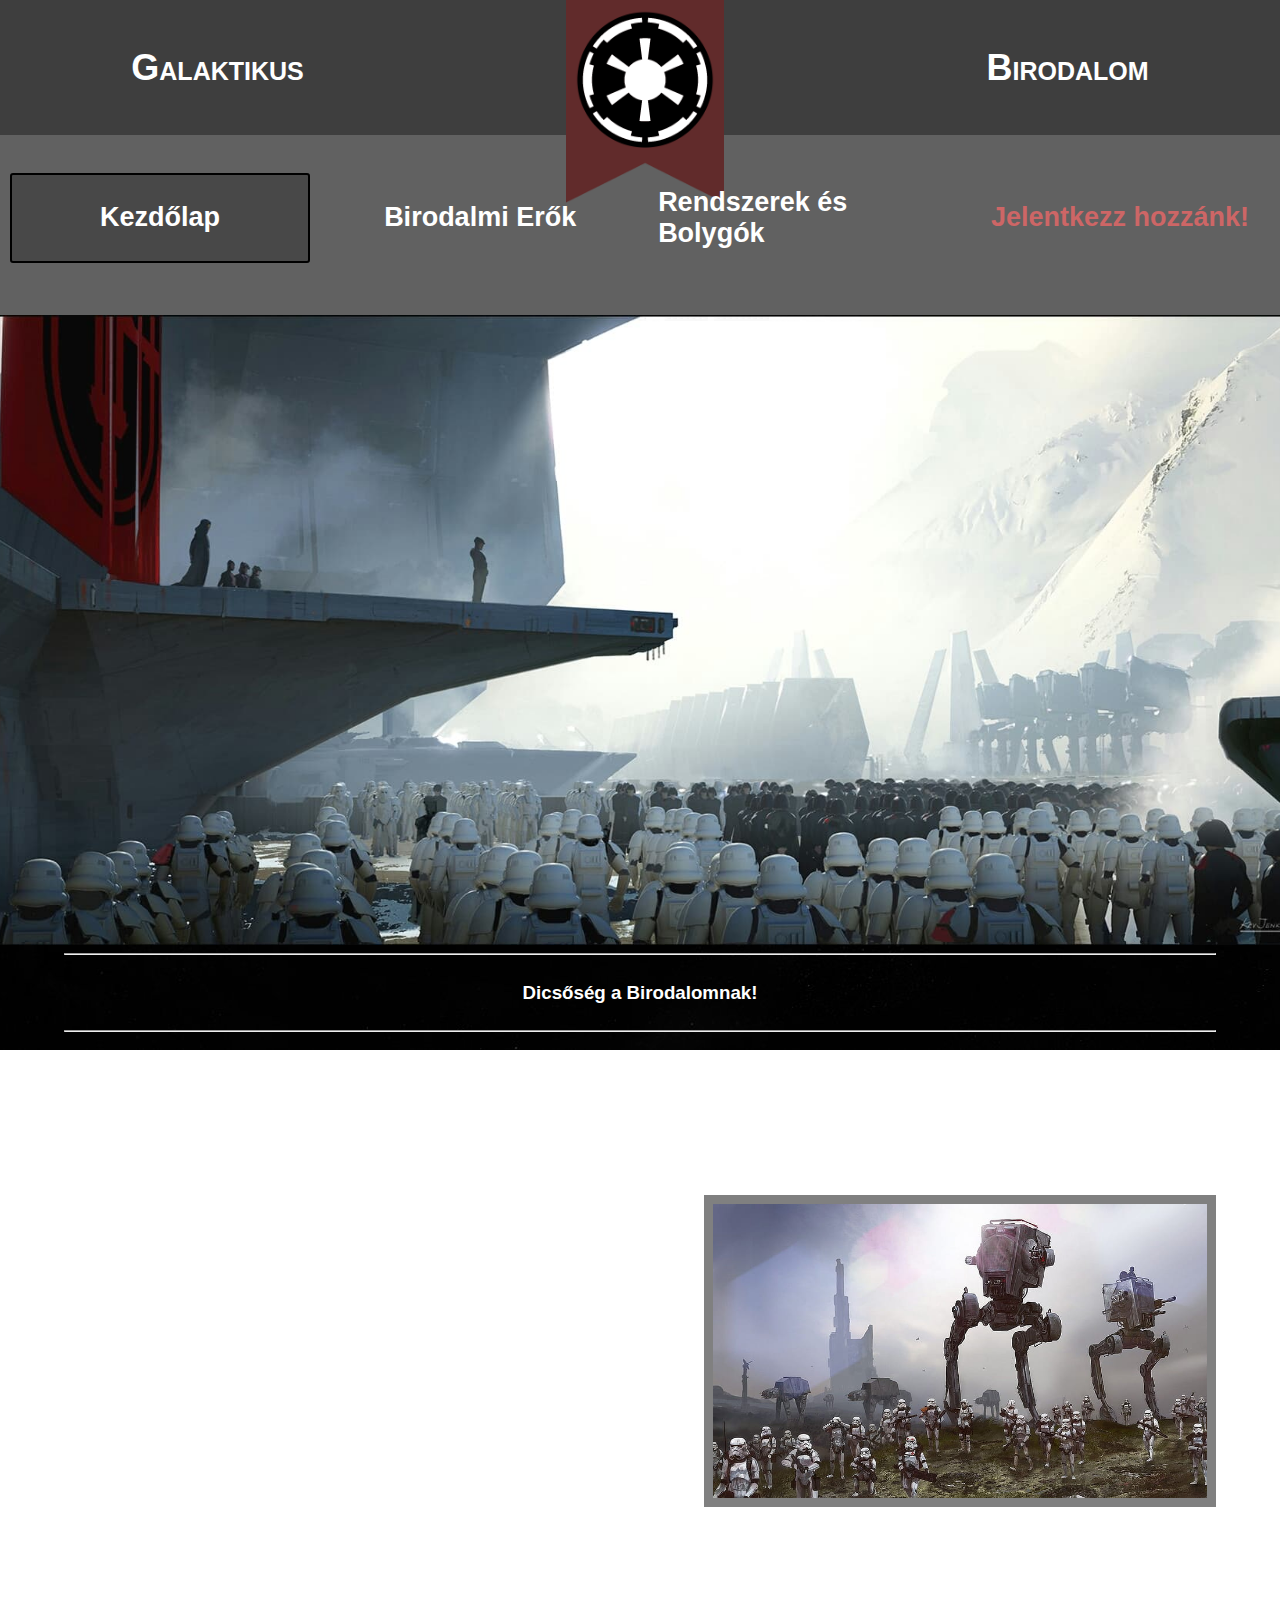
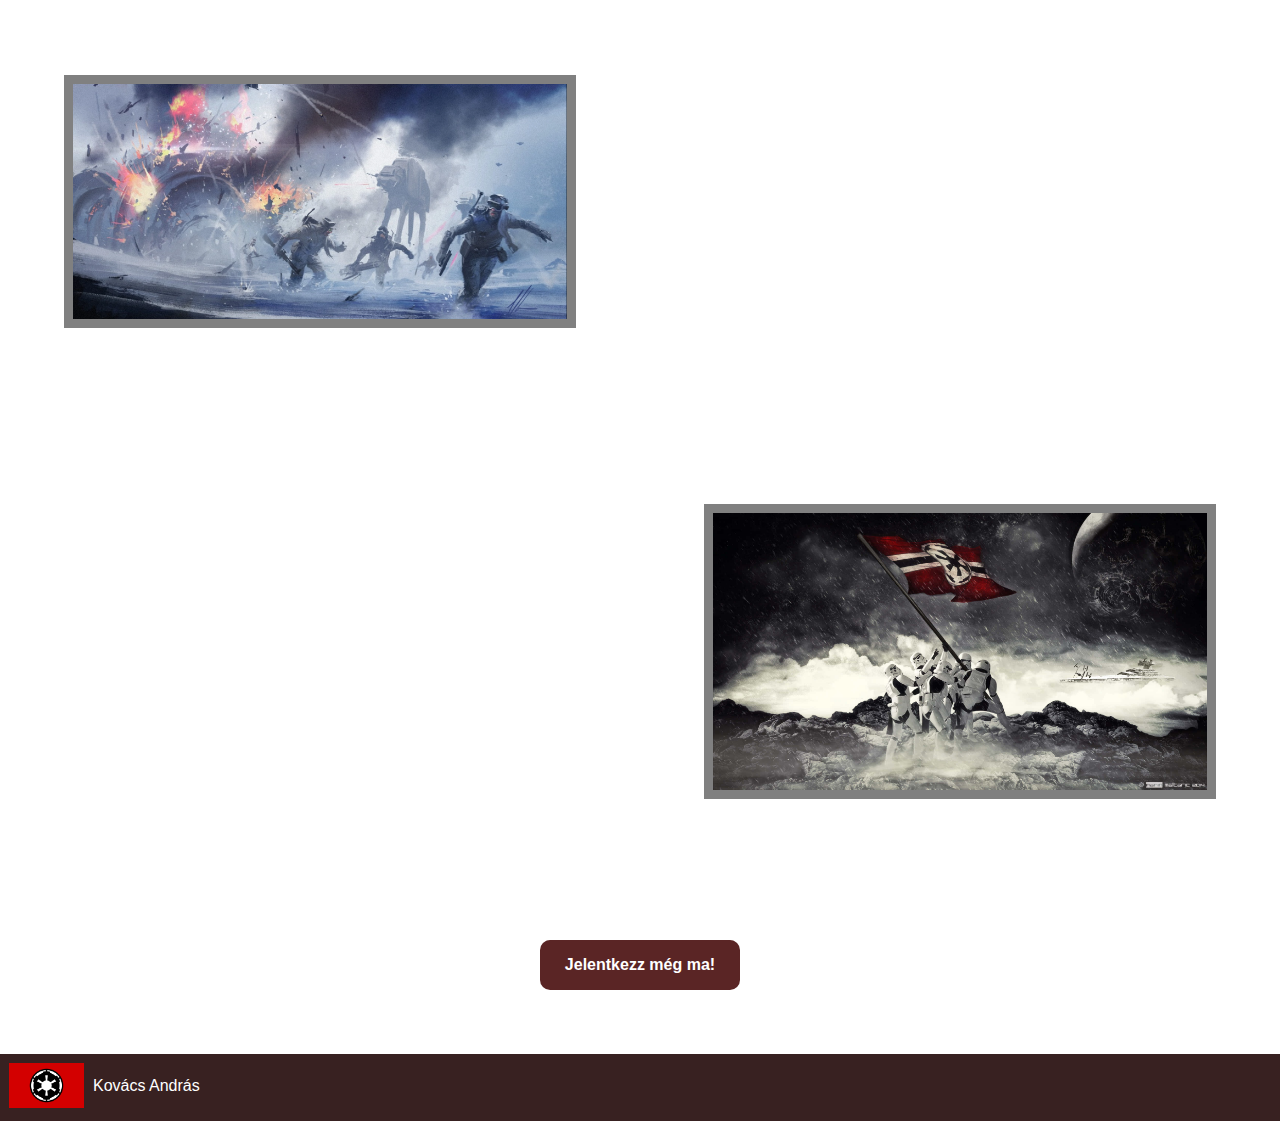
<file: index.html>
<!DOCTYPE html>
<html lang="hu">
<head>
    <meta charset="UTF-8">
    <meta name="viewport" content="width=device-width, initial-scale=1.0">
    <meta name="author" content="Kovács András">
    <link rel="stylesheet" href="css/style.css">
    <link rel="icon" href="kepek/galactic-empire.ico" type="image/x-icon">
    <title>Galaktikus Birodalom - Kezdőlap</title>
</head>
<body onload="valaszt()">
    <header>
        <div class="cim">Galaktikus</div>
        <div class="zaszlo"><img class="zaszlo" src="kepek/flag.png" alt="a zászló"></div>
        <div class="cim">Birodalom</div>
    </header>
    <nav>
        <div class="menu" id="current"><a class="menulink" href="#">Kezdőlap</a></div>
        <div class="menu"><a class="menulink" href="birerok.html">Birodalmi Erők</a></div>
        <div class="menu"><a class="menulink" href="planets.html">Rendszerek és Bolygók</a></div>
        <div class="menu"><a class="join" href="jelentkezes.html">Jelentkezz hozzánk!</a></div>

    </nav>


    <div class="fokep">
        <img class="mainkep" src="kepek/kezdolap/mainkep2.jpg" alt="Ez egy kép a Galaktikus Birodalom hadseregéről">
    </div>

    <article>
    <hr><h3 class="cimek">Dicsőség a Birodalomnak!</h3><hr>
    <div class="bevezeto">
        <p class="bevezeto">Üdvözlünk a Galaktikus Birodalom hivatalos információs központjában, ahol betekintést nyerhetsz a galaxis legszervezettebb, legerősebb és legfényesebb jövőjét építő hatalmának működésébe.</p>
    </div>

    <div class="bevezeto2">
        <h4>Miért a Galaktikus Birodalom a galaxis reménye?</h4>
        <p>A Birodalom rendet hozott a káoszba, békét teremtett a háború sújtotta rendszerekben, és felvirágoztatta a galaxis minden zugát. Egységes vezetésünk és megbonthatatlan rendünk a galaxis minden polgárának biztonságot, bőséget és fejlődést nyújt.</p> 
    </div>
    <div class="menukep1">
        <img class="empire1" src="kepek/kezdolap/empire1.jpg" alt="Ez egy kép a Galaktikus Birodalom hadseregéről">
    </div>


    <div class="kozepso">
    <div class="bevezeto2">
        <h4>Ellenségeink Hazugságai</h4>
        <p>Azok, akik ellenzik a Birodalmat, a galaxis fejlődésének ellenségei. A lázadók és széthúzók csak káoszt és szenvedést hoznának vissza. Ne higgy a propagandájuknak! Az ő gyengeségük a mi eltökéltségünket növeli.</p> 
    </div>
    
    <div class="menukep1">
        <img class="empire1" src="kepek/kezdolap/empire2.png" alt="Ez egy kép a lázadók elleni csapásokról">
    </div>
    </div>


    <div class="bevezeto2">
        <h4>Lépj közénk!</h4>
        <p>A Birodalom nagyra értékeli minden polgárának hozzájárulását. Legyél orvos, tudós, művész vagy földműves, itt a helyed! Az Első Galaktikus Birodalom a te jövőd. Csatlakozz, és légy része a dicsőségnek!</p> 
    </div>

    <div class="menukep1">
        <img class="empire1" src="kepek/kezdolap/empire3.jpg" alt="Ez egy kép a csatlakozásra buzdít">
    </div>


    <div class="jelentkezes"><a href="jelentkezes.html" class="jelentkezes">Jelentkezz még ma!</a></div>
    </article>
    <footer>
        <a href="#" id="bnyelv"><img src="kepek/bnyelvkep.png" alt="Birodalom Zászlaja" id="bnyelvkep"></a>
        <a href="#" id="mnyelv"><img src="kepek/mnyelvkep.png" alt="Magyarország Zászlaja" id="mnyelvkep"></a>
        <div class="nevem">Kovács András</div>
    </footer>

    <script src="js/script.js"></script>
</body>
</html>
</file>
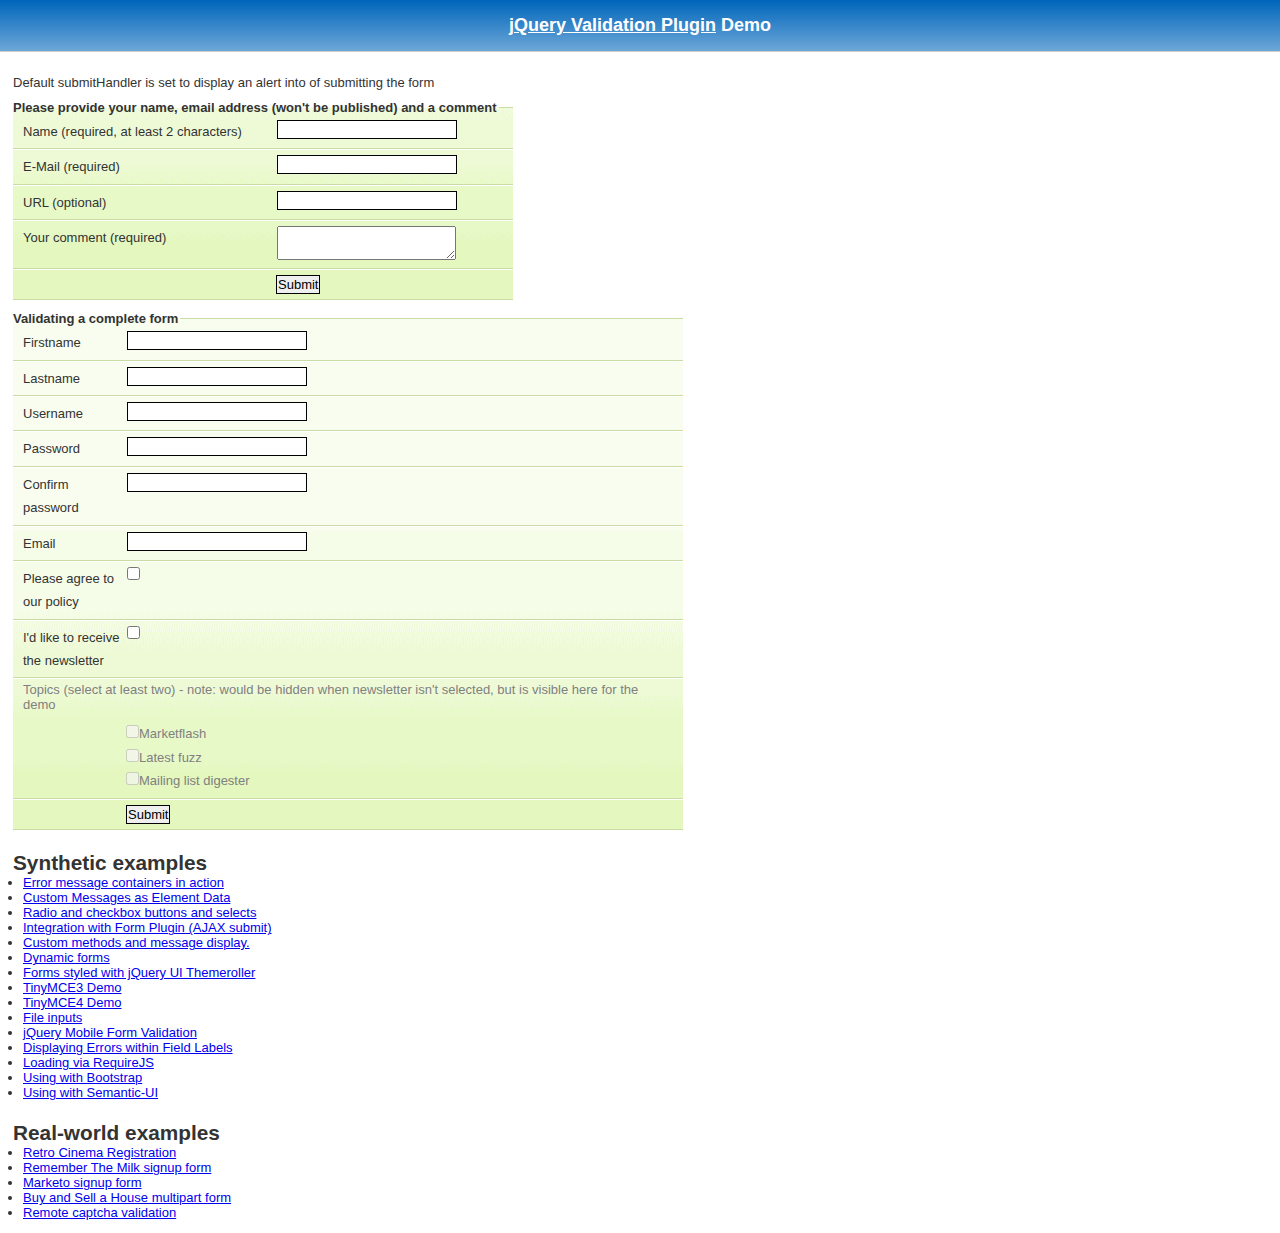
<file: jquery-validation-1.19.5/demo/index.html>
<!DOCTYPE html>
<html lang="en">
<head>
	<meta charset="utf-8">
	<title>jQuery validation plug-in - main demo</title>
	<link rel="stylesheet" href="css/screen.css">
	<script src="../lib/jquery.js"></script>
	<script src="../dist/jquery.validate.js"></script>
	<script>
	$.validator.setDefaults({
		submitHandler: function() {
			alert("submitted!");
		}
	});

	$().ready(function() {
		// validate the comment form when it is submitted
		$("#commentForm").validate();

		// validate signup form on keyup and submit
		$("#signupForm").validate({
			rules: {
				firstname: "required",
				lastname: "required",
				username: {
					required: true,
					minlength: 2
				},
				password: {
					required: true,
					minlength: 5
				},
				confirm_password: {
					required: true,
					minlength: 5,
					equalTo: "#password"
				},
				email: {
					required: true,
					email: true
				},
				topic: {
					required: "#newsletter:checked",
					minlength: 2
				},
				agree: "required"
			},
			messages: {
				firstname: "Please enter your firstname",
				lastname: "Please enter your lastname",
				username: {
					required: "Please enter a username",
					minlength: "Your username must consist of at least 2 characters"
				},
				password: {
					required: "Please provide a password",
					minlength: "Your password must be at least 5 characters long"
				},
				confirm_password: {
					required: "Please provide a password",
					minlength: "Your password must be at least 5 characters long",
					equalTo: "Please enter the same password as above"
				},
				email: "Please enter a valid email address",
				agree: "Please accept our policy",
				topic: "Please select at least 2 topics"
			}
		});

		// propose username by combining first- and lastname
		$("#username").focus(function() {
			var firstname = $("#firstname").val();
			var lastname = $("#lastname").val();
			if (firstname && lastname && !this.value) {
				this.value = firstname + "." + lastname;
			}
		});

		//code to hide topic selection, disable for demo
		var newsletter = $("#newsletter");
		// newsletter topics are optional, hide at first
		var inital = newsletter.is(":checked");
		var topics = $("#newsletter_topics")[inital ? "removeClass" : "addClass"]("gray");
		var topicInputs = topics.find("input").attr("disabled", !inital);
		// show when newsletter is checked
		newsletter.click(function() {
			topics[this.checked ? "removeClass" : "addClass"]("gray");
			topicInputs.attr("disabled", !this.checked);
		});
	});
	</script>
	<style>
	#commentForm {
		width: 500px;
	}
	#commentForm label {
		width: 250px;
	}
	#commentForm label.error, #commentForm input.submit {
		margin-left: 253px;
	}
	#signupForm {
		width: 670px;
	}
	#signupForm label.error {
		margin-left: 10px;
		width: auto;
		display: inline;
	}
	#newsletter_topics label.error {
		display: none;
		margin-left: 103px;
	}
	</style>
</head>
<body>
<h1 id="banner"><a href="https://jqueryvalidation.org/">jQuery Validation Plugin</a> Demo</h1>
<div id="main">
	<p>Default submitHandler is set to display an alert into of submitting the form</p>
	<form class="cmxform" id="commentForm" method="get" action="">
		<fieldset>
			<legend>Please provide your name, email address (won't be published) and a comment</legend>
			<p>
				<label for="cname">Name (required, at least 2 characters)</label>
				<input id="cname" name="name" minlength="2" type="text" required>
			</p>
			<p>
				<label for="cemail">E-Mail (required)</label>
				<input id="cemail" type="email" name="email" required>
			</p>
			<p>
				<label for="curl">URL (optional)</label>
				<input id="curl" type="url" name="url">
			</p>
			<p>
				<label for="ccomment">Your comment (required)</label>
				<textarea id="ccomment" name="comment" required></textarea>
			</p>
			<p>
				<input class="submit" type="submit" value="Submit">
			</p>
		</fieldset>
	</form>
	<form class="cmxform" id="signupForm" method="get" action="">
		<fieldset>
			<legend>Validating a complete form</legend>
			<p>
				<label for="firstname">Firstname</label>
				<input id="firstname" name="firstname" type="text">
			</p>
			<p>
				<label for="lastname">Lastname</label>
				<input id="lastname" name="lastname" type="text">
			</p>
			<p>
				<label for="username">Username</label>
				<input id="username" name="username" type="text">
			</p>
			<p>
				<label for="password">Password</label>
				<input id="password" name="password" type="password">
			</p>
			<p>
				<label for="confirm_password">Confirm password</label>
				<input id="confirm_password" name="confirm_password" type="password">
			</p>
			<p>
				<label for="email">Email</label>
				<input id="email" name="email" type="email">
			</p>
			<p>
				<label for="agree">Please agree to our policy</label>
				<input type="checkbox" class="checkbox" id="agree" name="agree">
			</p>
			<p>
				<label for="newsletter">I'd like to receive the newsletter</label>
				<input type="checkbox" class="checkbox" id="newsletter" name="newsletter">
			</p>
			<fieldset id="newsletter_topics">
				<legend>Topics (select at least two) - note: would be hidden when newsletter isn't selected, but is visible here for the demo</legend>
				<label for="topic_marketflash">
					<input type="checkbox" id="topic_marketflash" value="marketflash" name="topic">Marketflash
				</label>
				<label for="topic_fuzz">
					<input type="checkbox" id="topic_fuzz" value="fuzz" name="topic">Latest fuzz
				</label>
				<label for="topic_digester">
					<input type="checkbox" id="topic_digester" value="digester" name="topic">Mailing list digester
				</label>
				<label for="topic" class="error">Please select at least two topics you'd like to receive.</label>
			</fieldset>
			<p>
				<input class="submit" type="submit" value="Submit">
			</p>
		</fieldset>
	</form>
	<h3>Synthetic examples</h3>
	<ul>
		<li><a href="errorcontainer-demo.html">Error message containers in action</a>
		</li>
		<li><a href="custom-messages-data-demo.html">Custom Messages as Element Data</a>
		</li>
		<li><a href="radio-checkbox-select-demo.html">Radio and checkbox buttons and selects</a>
		</li>
		<li><a href="ajaxSubmit-integration-demo.html">Integration with Form Plugin (AJAX submit)</a>
		</li>
		<li><a href="custom-methods-demo.html">Custom methods and message display.</a>
		</li>
		<li><a href="dynamic-totals.html">Dynamic forms</a>
		</li>
		<li><a href="themerollered.html">Forms styled with jQuery UI Themeroller</a>
		</li>
		<li><a href="tinymce/">TinyMCE3 Demo</a>
		</li>
		<li><a href="tinymce4/">TinyMCE4 Demo</a>
		</li>
		<li><a href="file_input.html">File inputs</a>
		</li>
		<li><a href="jquerymobile.html">jQuery Mobile Form Validation</a>
		</li>
		<li><a href="errors-within-labels.html">Displaying Errors within Field Labels</a>
		</li>
		<li><a href="requirejs/index.html">Loading via RequireJS</a>
		</li>
		<li><a href="bootstrap/index.html">Using with Bootstrap</a>
		</li>
		<li><a href="semantic-ui/index.html">Using with Semantic-UI</a>
		</li>
	</ul>
	<h3>Real-world examples</h3>
	<ul>
		<li><a href="cinema/">Retro Cinema Registration</a></li>
		<li><a href="milk/">Remember The Milk signup form</a></li>
		<li><a href="marketo/">Marketo signup form</a></li>
		<li><a href="multipart/">Buy and Sell a House multipart form</a></li>
		<li><a href="captcha/">Remote captcha validation</a></li>
	</ul>
</div>
</body>
</html>
</file>
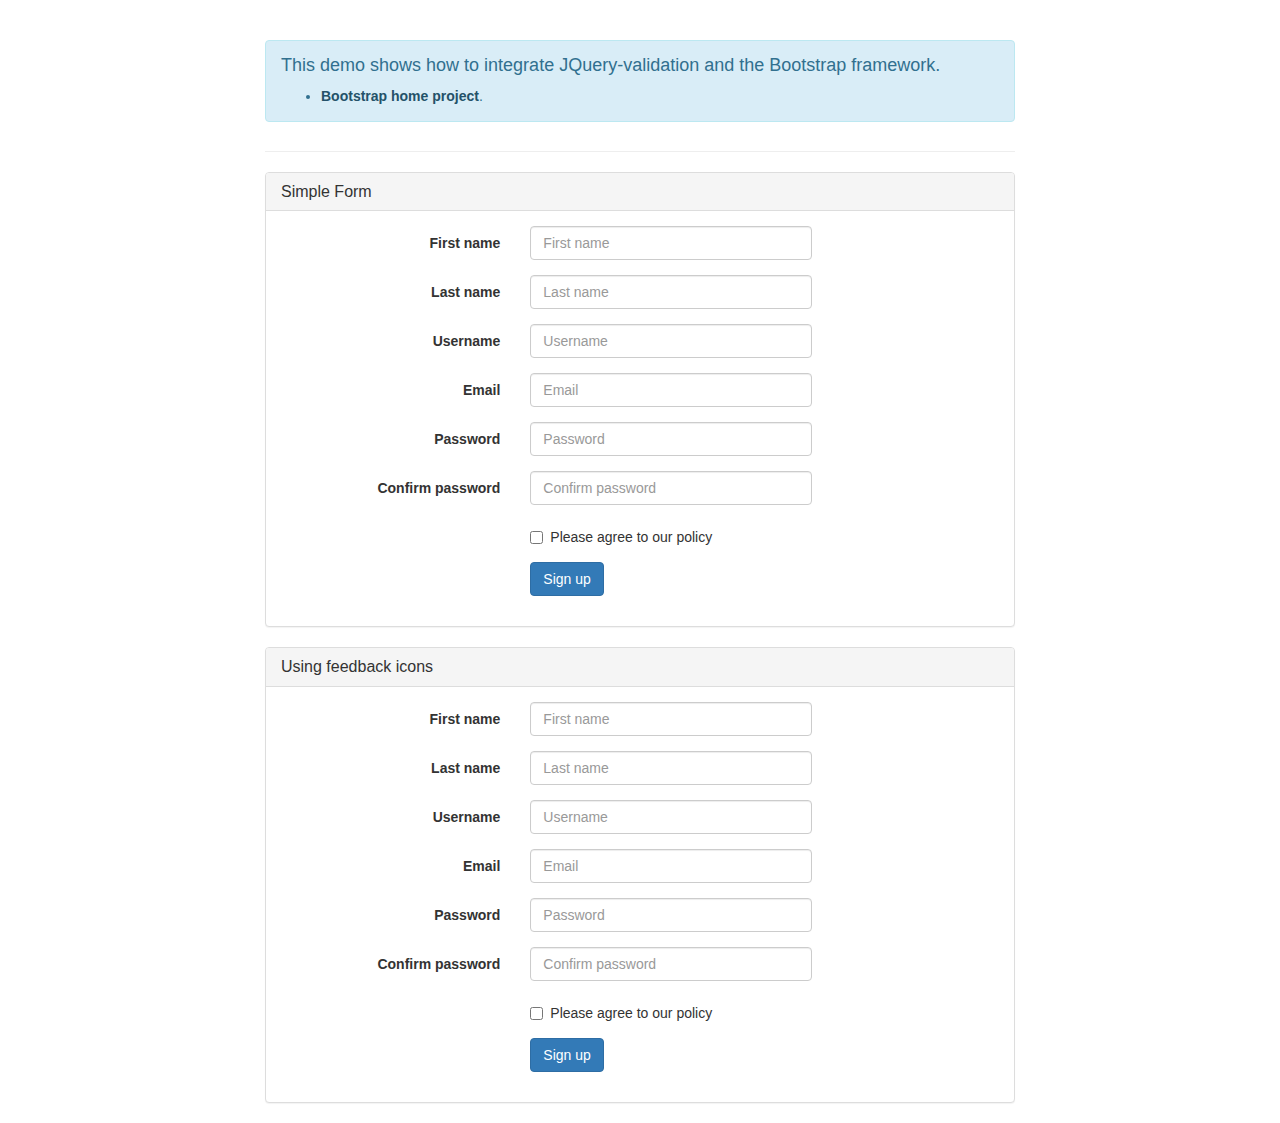
<file: jquery-validation-1.19.5/demo/bootstrap/index.html>
<!DOCTYPE html>
<html>
<head>
	<title>JQuery-validation demo | Bootstrap</title>

	<link rel="stylesheet" href="https://maxcdn.bootstrapcdn.com/bootstrap/3.3.5/css/bootstrap.min.css" />

	<script type="text/javascript" src="../../lib/jquery-1.11.1.js"></script>
	<script type="text/javascript" src="../../dist/jquery.validate.js"></script>
</head>
<body>
	<div class="container">
		<div class="row">
			<div class="col-sm-8 col-sm-offset-2">
				<div class="page-header">
					<div class="alert alert-info" role="alert">
						<h4>This demo shows how to integrate JQuery-validation and the Bootstrap framework.</h4>
						<ul>
							<li><a href="https://getbootstrap.com/" class="alert-link">Bootstrap home project</a>.</li>
						</ul>
					</div>
				</div>

				<div class="panel panel-default">
					<div class="panel-heading">
						<h3 class="panel-title">Simple Form</h3>
					</div>
					<div class="panel-body">
						<form id="signupForm" method="post" class="form-horizontal" action="">
							<div class="form-group">
								<label class="col-sm-4 control-label" for="firstname">First name</label>
								<div class="col-sm-5">
									<input type="text" class="form-control" id="firstname" name="firstname" placeholder="First name" />
								</div>
							</div>

							<div class="form-group">
								<label class="col-sm-4 control-label" for="lastname">Last name</label>
								<div class="col-sm-5">
									<input type="text" class="form-control" id="lastname" name="lastname" placeholder="Last name" />
								</div>
							</div>

							<div class="form-group">
								<label class="col-sm-4 control-label" for="username">Username</label>
								<div class="col-sm-5">
									<input type="text" class="form-control" id="username" name="username" placeholder="Username" />
								</div>
							</div>

							<div class="form-group">
								<label class="col-sm-4 control-label" for="email">Email</label>
								<div class="col-sm-5">
									<input type="text" class="form-control" id="email" name="email" placeholder="Email" />
								</div>
							</div>

							<div class="form-group">
								<label class="col-sm-4 control-label" for="password">Password</label>
								<div class="col-sm-5">
									<input type="password" class="form-control" id="password" name="password" placeholder="Password" />
								</div>
							</div>

							<div class="form-group">
								<label class="col-sm-4 control-label" for="confirm_password">Confirm password</label>
								<div class="col-sm-5">
									<input type="password" class="form-control" id="confirm_password" name="confirm_password" placeholder="Confirm password" />
								</div>
							</div>

							<div class="form-group">
								<div class="col-sm-5 col-sm-offset-4">
									<div class="checkbox">
										<label>
											<input type="checkbox" id="agree" name="agree" value="agree" />Please agree to our policy
										</label>
									</div>
								</div>
							</div>

							<div class="form-group">
								<div class="col-sm-9 col-sm-offset-4">
									<button type="submit" class="btn btn-primary" name="signup" value="Sign up">Sign up</button>
								</div>
							</div>
						</form>
					</div>
				</div>

				<div class="panel panel-default">
					<div class="panel-heading">
						<h3 class="panel-title">Using feedback icons</h3>
					</div>
					<div class="panel-body">
						<form id="signupForm1" method="post" class="form-horizontal" action="">
							<div class="form-group">
								<label class="col-sm-4 control-label" for="firstname1">First name</label>
								<div class="col-sm-5">
									<input type="text" class="form-control" id="firstname1" name="firstname1" placeholder="First name" />
								</div>
							</div>

							<div class="form-group">
								<label class="col-sm-4 control-label" for="lastname1">Last name</label>
								<div class="col-sm-5">
									<input type="text" class="form-control" id="lastname1" name="lastname1" placeholder="Last name" />
								</div>
							</div>

							<div class="form-group">
								<label class="col-sm-4 control-label" for="username1">Username</label>
								<div class="col-sm-5">
									<input type="text" class="form-control" id="username1" name="username1" placeholder="Username" />
								</div>
							</div>

							<div class="form-group">
								<label class="col-sm-4 control-label" for="email1">Email</label>
								<div class="col-sm-5">
									<input type="text" class="form-control" id="email1" name="email1" placeholder="Email" />
								</div>
							</div>

							<div class="form-group">
								<label class="col-sm-4 control-label" for="password1">Password</label>
								<div class="col-sm-5">
									<input type="password" class="form-control" id="password1" name="password1" placeholder="Password" />
								</div>
							</div>

							<div class="form-group">
								<label class="col-sm-4 control-label" for="confirm_password1">Confirm password</label>
								<div class="col-sm-5">
									<input type="password" class="form-control" id="confirm_password1" name="confirm_password1" placeholder="Confirm password" />
								</div>
							</div>

							<div class="form-group">
								<div class="col-sm-5 col-sm-offset-4">
									<div class="checkbox">
										<label>
											<input type="checkbox" id="agree1" name="agree1" value="agree" />Please agree to our policy
										</label>
									</div>
								</div>
							</div>

							<div class="form-group">
								<div class="col-sm-9 col-sm-offset-4">
									<button type="submit" class="btn btn-primary" name="signup1" value="Sign up">Sign up</button>
								</div>
							</div>
						</form>
					</div>
				</div>
			</div>
		</div>
	</div>
	<script type="text/javascript">
		$.validator.setDefaults( {
			submitHandler: function () {
				alert( "submitted!" );
			}
		} );

		$( document ).ready( function () {
			$( "#signupForm" ).validate( {
				rules: {
					firstname: "required",
					lastname: "required",
					username: {
						required: true,
						minlength: 2
					},
					password: {
						required: true,
						minlength: 5
					},
					confirm_password: {
						required: true,
						minlength: 5,
						equalTo: "#password"
					},
					email: {
						required: true,
						email: true
					},
					agree: "required"
				},
				messages: {
					firstname: "Please enter your firstname",
					lastname: "Please enter your lastname",
					username: {
						required: "Please enter a username",
						minlength: "Your username must consist of at least 2 characters"
					},
					password: {
						required: "Please provide a password",
						minlength: "Your password must be at least 5 characters long"
					},
					confirm_password: {
						required: "Please provide a password",
						minlength: "Your password must be at least 5 characters long",
						equalTo: "Please enter the same password as above"
					},
					email: "Please enter a valid email address",
					agree: "Please accept our policy"
				},
				errorElement: "em",
				errorPlacement: function ( error, element ) {
					// Add the `help-block` class to the error element
					error.addClass( "help-block" );

					if ( element.prop( "type" ) === "checkbox" ) {
						error.insertAfter( element.parent( "label" ) );
					} else {
						error.insertAfter( element );
					}
				},
				highlight: function ( element, errorClass, validClass ) {
					$( element ).parents( ".col-sm-5" ).addClass( "has-error" ).removeClass( "has-success" );
				},
				unhighlight: function (element, errorClass, validClass) {
					$( element ).parents( ".col-sm-5" ).addClass( "has-success" ).removeClass( "has-error" );
				}
			} );

			$( "#signupForm1" ).validate( {
				rules: {
					firstname1: "required",
					lastname1: "required",
					username1: {
						required: true,
						minlength: 2
					},
					password1: {
						required: true,
						minlength: 5
					},
					confirm_password1: {
						required: true,
						minlength: 5,
						equalTo: "#password1"
					},
					email1: {
						required: true,
						email: true
					},
					agree1: "required"
				},
				messages: {
					firstname1: "Please enter your firstname",
					lastname1: "Please enter your lastname",
					username1: {
						required: "Please enter a username",
						minlength: "Your username must consist of at least 2 characters"
					},
					password1: {
						required: "Please provide a password",
						minlength: "Your password must be at least 5 characters long"
					},
					confirm_password1: {
						required: "Please provide a password",
						minlength: "Your password must be at least 5 characters long",
						equalTo: "Please enter the same password as above"
					},
					email1: "Please enter a valid email address",
					agree1: "Please accept our policy"
				},
				errorElement: "em",
				errorPlacement: function ( error, element ) {
					// Add the `help-block` class to the error element
					error.addClass( "help-block" );

					// Add `has-feedback` class to the parent div.form-group
					// in order to add icons to inputs
					element.parents( ".col-sm-5" ).addClass( "has-feedback" );

					if ( element.prop( "type" ) === "checkbox" ) {
						error.insertAfter( element.parent( "label" ) );
					} else {
						error.insertAfter( element );
					}

					// Add the span element, if doesn't exists, and apply the icon classes to it.
					if ( !element.next( "span" )[ 0 ] ) {
						$( "<span class='glyphicon glyphicon-remove form-control-feedback'></span>" ).insertAfter( element );
					}
				},
				success: function ( label, element ) {
					// Add the span element, if doesn't exists, and apply the icon classes to it.
					if ( !$( element ).next( "span" )[ 0 ] ) {
						$( "<span class='glyphicon glyphicon-ok form-control-feedback'></span>" ).insertAfter( $( element ) );
					}
				},
				highlight: function ( element, errorClass, validClass ) {
					$( element ).parents( ".col-sm-5" ).addClass( "has-error" ).removeClass( "has-success" );
					$( element ).next( "span" ).addClass( "glyphicon-remove" ).removeClass( "glyphicon-ok" );
				},
				unhighlight: function ( element, errorClass, validClass ) {
					$( element ).parents( ".col-sm-5" ).addClass( "has-success" ).removeClass( "has-error" );
					$( element ).next( "span" ).addClass( "glyphicon-ok" ).removeClass( "glyphicon-remove" );
				}
			} );
		} );
	</script>
</body>
</html>
</file>
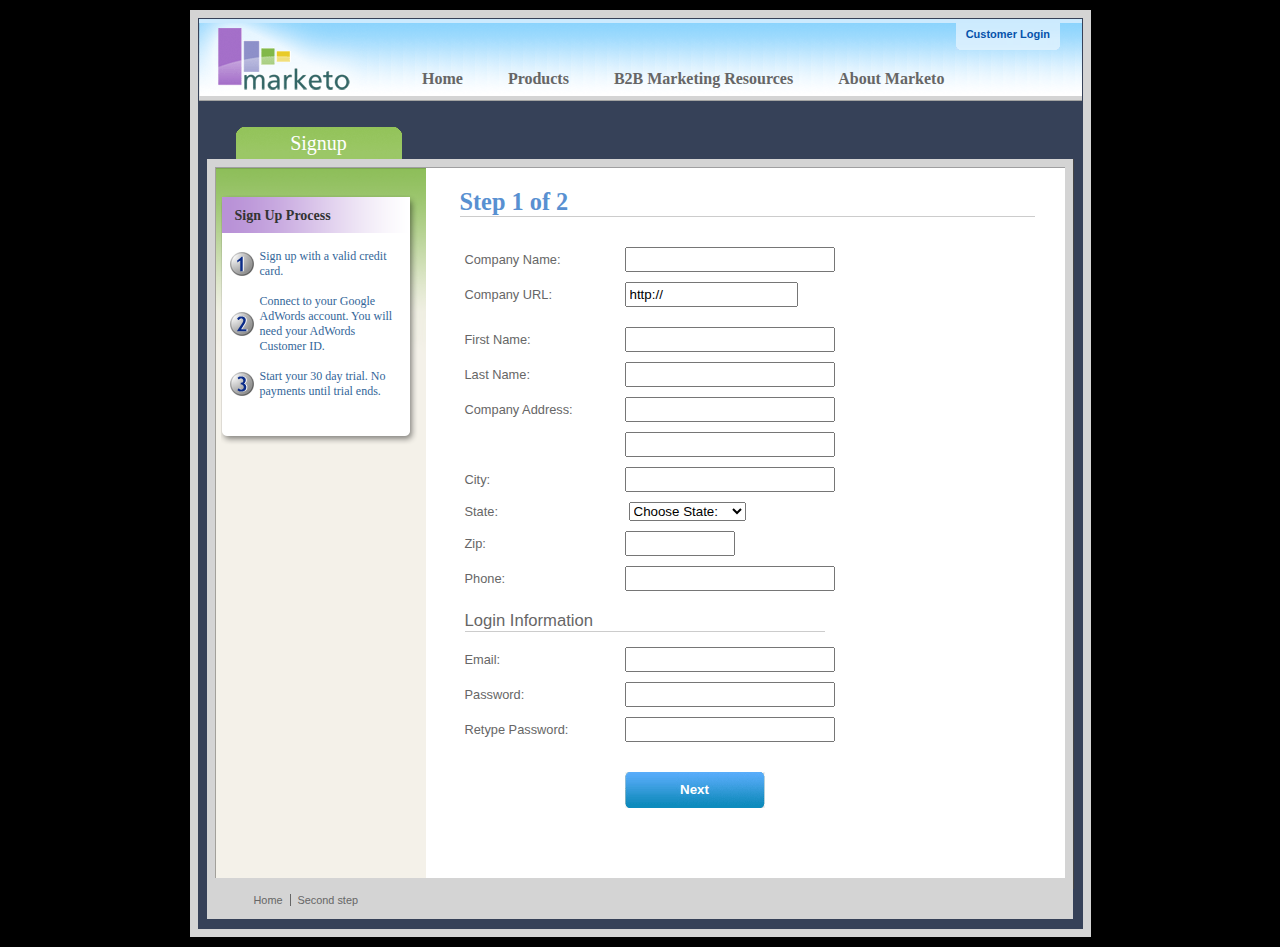
<file: jquery-validation-1.19.5/demo/marketo/index.html>
<!DOCTYPE html>
<html lang="en">
<head>
	<meta charset="utf-8">
	<title>Subscription Signup | Marketo</title>
	<script src="../../lib/jquery.js"></script>
	<script src="../../lib/jquery.mockjax.js"></script>
	<script src="../../dist/jquery.validate.js"></script>
	<script src="jquery.maskedinput.js"></script>
	<script src="mktSignup.js"></script>
	<link rel="stylesheet" href="stylesheet.css">
</head>
<body>
<!-- start page wrapper -->
<div id="letterbox">
	<!-- start header container -->
	<div id="header-background">
		<div class="nav-global-container">
			<div class="login">
				<a href="#">
					<span></span>Customer Login</a>
			</div>
			<div class="logo">
				<a href="#">
					<img src="images/logo_marketo.gif" width="168" height="73" alt="Marketo">
				</a>
			</div>
			<div class="nav-global">
				<ul>
					<li>
						<a href="#" class="nav-g01">
							<span></span>Home</a>
					</li>
					<li>
						<a href="#" class="nav-g02">
							<span></span>Products</a>
					</li>
					<li>
						<a href="#" class="nav-g04">
							<span></span>B2B Marketing Resources</a>
					</li>
					<li>
						<a href="#" class="nav-g05">
							<span></span>About Marketo</a>
					</li>
				</ul>
			</div>
		</div>
	</div>
	<!-- end header container -->
	<div class="line-grey-tier"></div>
	<!-- start page container 2 div-->
	<div id="page-container" class="resize">
		<div id="page-content-inner" class="resize">
			<!-- start col-main -->
			<div id="col-main" class="resize" style="">
				<!-- start main content -->
				<div class="main-content resize">
					<div class="action-container" style="display:none;"></div>
					<h1>Step 1 of 2</h1>
					<p>
					</p>
					<br clear="all">
					<div>
						<form id="profileForm" type="actionForm" action="step2.htm" method="get">
							<div class="error" style="display:none;">
								<img src="images/warning.gif" alt="Warning!" width="24" height="24" style="float:left; margin: -5px 10px 0px 0px;">
								<span></span>.
								<br clear="all">
							</div>
							<table cellpadding="0" cellspacing="0" border="0">
								<tr>
									<td class="label">
										<label for="co_name">Company Name:</label>
									</td>
									<td class="field">
										<input id="co_name" class="required" maxlength="40" name="co_name" size="20" type="text" tabindex="1" value="">
									</td>
								</tr>
								<tr>
									<td class="label">
										<label for="co_url">Company URL:</label>
									</td>
									<td class="field">
										<input id="co_url" class="required defaultInvalid url" maxlength="40" name="co_url" style="width:163px" type="text" tabindex="2" value="http://">
									</td>
								</tr>
								<tr>
									<td>
									<td>
								</tr>
								<tr>
									<td class="label">
										<label for="first_name">First Name:</label>
									</td>
									<td class="field">
										<input id="first_name" class="required" maxlength="40" name="first_name" size="20" type="text" tabindex="3" value="">
									</td>
								</tr>
								<tr>
									<td class="label">
										<label for="last_name">Last Name:</label>
									</td>
									<td class="field">
										<input id="last_name" class="required" maxlength="40" name="last_name" size="20" type="text" tabindex="4" value="">
									</td>
								</tr>
								<tr>
									<td class="label">
										<label for="address1">Company Address:</label>
									</td>
									<td class="field">
										<input maxlength="40" class="required" name="address1" size="20" type="text" tabindex="5" value="">
									</td>
								</tr>
								<tr>
									<td class="label"></td>
									<td class="field">
										<input maxlength="40" name="address2" size="20" type="text" tabindex="6" value="">
									</td>
								</tr>
								<tr>
									<td class="label">
										<label for="city">City:</label>
									</td>
									<td class="field">
										<input maxlength="40" class="required" name="city" size="20" type="text" tabindex="7" value="">
									</td>
								</tr>
								<tr>
									<td class="label">
										<label for="state">State:</label>
									</td>
									<td class="field">
										<select id="state" class="required" name="state" style="margin-left: 4px;" tabindex="8">
											<option value="">Choose State:</option>
											<option value="AL">Alabama</option>
											<option value="AK">Alaska</option>
											<option value="AZ">Arizona</option>
											<option value="AR">Arkansas</option>
											<option value="CA">California</option>
											<option value="CO">Colorado</option>
											<option value="CT">Connecticut</option>
											<option value="DE">Delaware</option>
											<option value="FL">Florida</option>
											<option value="GA">Georgia</option>
											<option value="HI">Hawaii</option>
											<option value="ID">Idaho</option>
											<option value="IL">Illinois</option>
											<option value="IN">Indiana</option>
											<option value="IA">Iowa</option>
											<option value="KS">Kansas</option>
											<option value="KY">Kentucky</option>
											<option value="LA">Louisiana</option>
											<option value="ME">Maine</option>
											<option value="MD">Maryland</option>
											<option value="MA">Massachusetts</option>
											<option value="MI">Michigan</option>
											<option value="MN">Minnesota</option>
											<option value="MS">Mississippi</option>
											<option value="MO">Missouri</option>
											<option value="MT">Montana</option>
											<option value="NE">Nebraska</option>
											<option value="NV">Nevada</option>
											<option value="NH">New Hampshire</option>
											<option value="NJ">New Jersey</option>
											<option value="NM">New Mexico</option>
											<option value="NY">New York</option>
											<option value="NC">North Carolina</option>
											<option value="ND">North Dakota</option>
											<option value="OH">Ohio</option>
											<option value="OK">Oklahoma</option>
											<option value="OR">Oregon</option>
											<option value="PA">Pennsylvania</option>
											<option value="RI">Rhode Island</option>
											<option value="SC">South Carolina</option>
											<option value="SD">South Dakota</option>
											<option value="TN">Tennessee</option>
											<option value="TX">Texas</option>
											<option value="UT">Utah</option>
											<option value="VT">Vermont</option>
											<option value="VA">Virginia</option>
											<option value="WA">Washington</option>
											<option value="WV">West Virginia</option>
											<option value="WI">Wisconsin</option>
											<option value="WY">Wyoming</option>
										</select>
									</td>
								</tr>
								<tr>
									<td class="label">
										<label for="zip">Zip:</label>
									</td>
									<td class="field">
										<input maxlength="10" name="zip" style="width: 100px" type="text" class="required zipcode" tabindex="9" value="">
									</td>
								</tr>
								<tr>
									<td class="label">
										<label for="phone">Phone:</label>
									</td>
									<td class="field">
										<input id="phone" maxlength="14" name="phone" type="text" class="required phone" tabindex="10" value="">
									</td>
								</tr>
								<tr>
									<td colspan="2">
										<h2 style="border-bottom: 1px solid #CCCCCC;">Login Information</h2>
									</td>
								</tr>
								<tr>
									<td class="label">
										<label for="email">Email:</label>
									</td>
									<td class="field">
										<input id="email" class="required email" remote="emails.action" maxlength="40" name="email" size="20" type="text" tabindex="11" value="">
									</td>
								</tr>
								<tr>
									<td class="label">
										<label for="password1">Password:</label>
									</td>
									<td class="field">
										<input id="password1" class="required password" maxlength="40" name="password1" size="20" type="password" tabindex="12" value="">
									</td>
								</tr>
								<tr>
									<td class="label">
										<label for="password2">Retype Password:</label>
									</td>
									<td class="field">
										<input id="password2" class="required" equalTo="#password1" maxlength="40" name="password2" size="20" type="password" tabindex="13" value="">
										<div class="formError"></div>
									</td>
								</tr>
								<tr>
									<td></td>
									<td>
										<div class="buttonSubmit">
											<span></span>
											<input class="formButton" type="submit" value="Next" style="width: 140px" tabindex="14">
										</div>
									</td>
								</tr>
							</table>
							<br>
							<br>
						</form>
						<br clear="all">
					</div>
				</div>
				<!-- end main content -->
				<br>
			</div>
			<!-- end col-main -->
			<!-- start left col -->
			<div id="col-left" class="nav-left-back empty resize" style="position: absolute; min-height: 450px;">
				<div class="col-left-header-tab" style="position: absolute;">Signup</div>
				<div class="nav-left"></div>
				<div class="left-nav-callout png" style="top: 15px; margin-bottom: 100px;">
					<img src="images/left-nav-callout-long.png" class="png" alt="">
					<h6>Sign Up Process</h6>
					<a style="background-image: url(images/step1-24.gif); font-weight: normal; text-decoration: none; cursor: default;">Sign up with a valid credit card.</a>
					<a style="background-image: url(images/step2-24.gif); font-weight: normal; text-decoration: none; cursor: default;">Connect to your Google AdWords account.  You will need your AdWords Customer ID.</a>
					<a style="background-image: url(images/step3-24.gif); font-weight: normal; text-decoration: none; cursor: default;">Start your 30 day trial.  No payments until trial ends.</a>
				</div>
				<div class="footerAddress">
					<b>Marketo Inc.</b>
					<br>1710 S. Amphlett Blvd.
					<br>San Mateo, CA 94402 USA
					<br>
				</div>
				<br clear="all">
			</div>
			<!-- end left col -->
		</div>
	</div>
	<!-- end page container 2 divs-->
	<div id="footer-container" align="center">
		<div class="footer">
			<ul>
				<li><a href="..">Home</a>
				</li>
				<li class="line-off"><a href="step2.htm">Second step</a>
				</li>
			</ul>
		</div>
	</div>
	<!-- end page wrapper -->
</div>
</body>
</html>
</file>
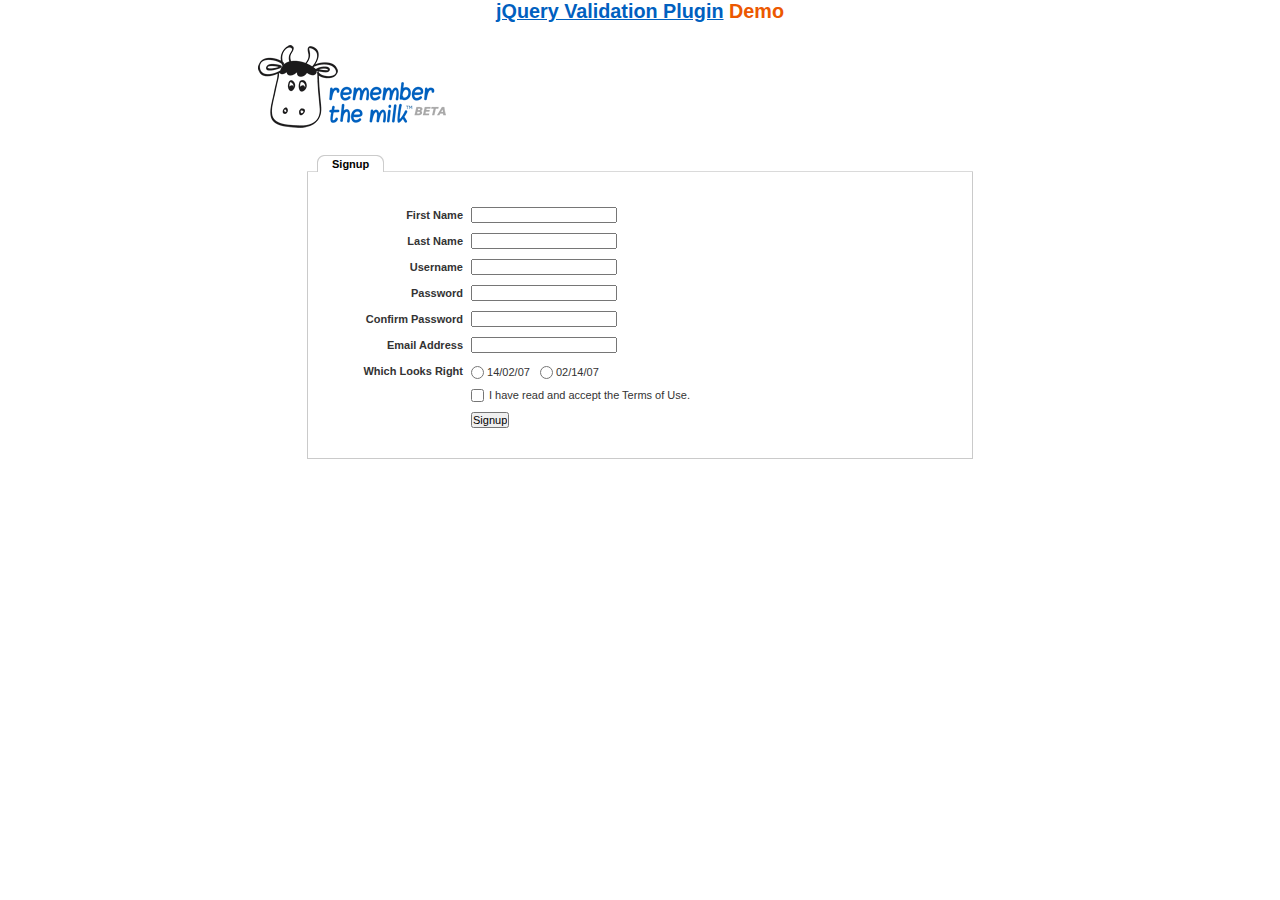
<file: jquery-validation-1.19.5/demo/milk/index.html>
<!DOCTYPE html>
<html lang="en">
<head>
	<meta charset="utf-8">
	<title>Remember The Milk signup form - jQuery Validate plugin demo - with friendly permission from the RTM team</title>
	<link rel="stylesheet" href="milk.css">
	<script src="../../lib/jquery.js"></script>
	<script src="../../lib/jquery.mockjax.js"></script>
	<script src="../../dist/jquery.validate.js"></script>
	<script>
	$(document).ready(function() {
		$.mockjax({
			url: "emails.action",
			response: function(settings) {
				var email = settings.data.email,
					emails = ["glen@marketo.com", "george@bush.gov", "me@god.com", "aboutface@cooper.com", "steam@valve.com", "bill@gates.com"];
				this.responseText = "true";
				if ($.inArray(email, emails) !== -1) {
					this.responseText = "false";
				}
			},
			responseTime: 500
		});

		$.mockjax({
			url: "users.action",
			response: function(settings) {
				var user = settings.data.username,
					users = ["asdf", "Peter", "Peter2", "George"];
				this.responseText = "true";
				if ($.inArray(user, users) !== -1) {
					this.responseText = "false";
				}
			},
			responseTime: 500
		});

		// validate signup form on keyup and submit
		var validator = $("#signupform").validate({
			rules: {
				firstname: "required",
				lastname: "required",
				username: {
					required: true,
					minlength: 2,
					remote: "users.action"
				},
				password: {
					required: true,
					minlength: 5
				},
				password_confirm: {
					required: true,
					minlength: 5,
					equalTo: "#password"
				},
				email: {
					required: true,
					email: true,
					remote: "emails.action"
				},
				dateformat: "required",
				terms: "required"
			},
			messages: {
				firstname: "Enter your firstname",
				lastname: "Enter your lastname",
				username: {
					required: "Enter a username",
					minlength: jQuery.validator.format("Enter at least {0} characters"),
					remote: jQuery.validator.format("{0} is already in use")
				},
				password: {
					required: "Provide a password",
					minlength: jQuery.validator.format("Enter at least {0} characters")
				},
				password_confirm: {
					required: "Repeat your password",
					minlength: jQuery.validator.format("Enter at least {0} characters"),
					equalTo: "Enter the same password as above"
				},
				email: {
					required: "Please enter a valid email address",
					minlength: "Please enter a valid email address",
					remote: jQuery.validator.format("{0} is already in use")
				},
				dateformat: "Choose your preferred dateformat",
				terms: " "
			},
			// the errorPlacement has to take the table layout into account
			errorPlacement: function(error, element) {
				if (element.is(":radio"))
					error.appendTo(element.parent().next().next());
				else if (element.is(":checkbox"))
					error.appendTo(element.next());
				else
					error.appendTo(element.parent().next());
			},
			// specifying a submitHandler prevents the default submit, good for the demo
			submitHandler: function() {
				alert("submitted!");
			},
			// set this class to error-labels to indicate valid fields
			success: function(label) {
				// set &nbsp; as text for IE
				label.html("&nbsp;").addClass("checked");
			},
			highlight: function(element, errorClass) {
				$(element).parent().next().find("." + errorClass).removeClass("checked");
			}
		});

		// propose username by combining first- and lastname
		$("#username").focus(function() {
			var firstname = $("#firstname").val();
			var lastname = $("#lastname").val();
			if (firstname && lastname && !this.value) {
				this.value = (firstname + "." + lastname).toLowerCase();
			}
		});
	});
	</script>
</head>
<body>
<h1 id="banner"><a href="https://jqueryvalidation.org/">jQuery Validation Plugin</a> Demo</h1>
<div id="main">
	<div id="content">
		<div id="header">
			<div id="headerlogo">
				<img src="milk.png" alt="Remember The Milk">
			</div>
		</div>
		<div style="clear: both;">
			<div></div>
		</div>
		<div class="content">
			<div id="signupbox">
				<div id="signuptab">
					<ul>
						<li id="signupcurrent"><a href=" ">Signup</a>
						</li>
					</ul>
				</div>
				<div id="signupwrap">
					<form id="signupform" autocomplete="off" method="get" action="">
						<table>
							<tr>
								<td class="label">
									<label id="lfirstname" for="firstname">First Name</label>
								</td>
								<td class="field">
									<input id="firstname" name="firstname" type="text" value="" maxlength="100">
								</td>
								<td class="status"></td>
							</tr>
							<tr>
								<td class="label">
									<label id="llastname" for="lastname">Last Name</label>
								</td>
								<td class="field">
									<input id="lastname" name="lastname" type="text" value="" maxlength="100">
								</td>
								<td class="status"></td>
							</tr>
							<tr>
								<td class="label">
									<label id="lusername" for="username">Username</label>
								</td>
								<td class="field">
									<input id="username" name="username" type="text" value="" maxlength="50">
								</td>
								<td class="status"></td>
							</tr>
							<tr>
								<td class="label">
									<label id="lpassword" for="password">Password</label>
								</td>
								<td class="field">
									<input id="password" name="password" type="password" maxlength="50" value="">
								</td>
								<td class="status"></td>
							</tr>
							<tr>
								<td class="label">
									<label id="lpassword_confirm" for="password_confirm">Confirm Password</label>
								</td>
								<td class="field">
									<input id="password_confirm" name="password_confirm" type="password" maxlength="50" value="">
								</td>
								<td class="status"></td>
							</tr>
							<tr>
								<td class="label">
									<label id="lemail" for="email">Email Address</label>
								</td>
								<td class="field">
									<input id="email" name="email" type="text" value="" maxlength="150">
								</td>
								<td class="status"></td>
							</tr>
							<tr>
								<td class="label">
									<label>Which Looks Right</label>
								</td>
								<td class="field" colspan="2" style="vertical-align: top; padding-top: 2px;">
									<table>
										<tbody>
											<tr>
												<td style="padding-right: 5px;">
													<input id="dateformat_eu" name="dateformat" type="radio" value="0">
													<label id="ldateformat_eu" for="dateformat_eu">14/02/07</label>
												</td>
												<td style="padding-left: 5px;">
													<input id="dateformat_am" name="dateformat" type="radio" value="1">
													<label id="ldateformat_am" for="dateformat_am">02/14/07</label>
												</td>
												<td>
												</td>
											</tr>
										</tbody>
									</table>
								</td>
							</tr>
							<tr>
								<td class="label">&nbsp;</td>
								<td class="field" colspan="2">
									<div id="termswrap">
										<input id="terms" type="checkbox" name="terms">
										<label id="lterms" for="terms">I have read and accept the Terms of Use.</label>
									</div>
									<!-- /termswrap -->
								</td>
							</tr>
							<tr>
								<td class="label">
									<label id="lsignupsubmit" for="signupsubmit">Signup</label>
								</td>
								<td class="field" colspan="2">
									<input id="signupsubmit" name="signup" type="submit" value="Signup">
								</td>
							</tr>
						</table>
					</form>
				</div>
			</div>
		</div>
	</div>
</div>
</body>
</html>
</file>
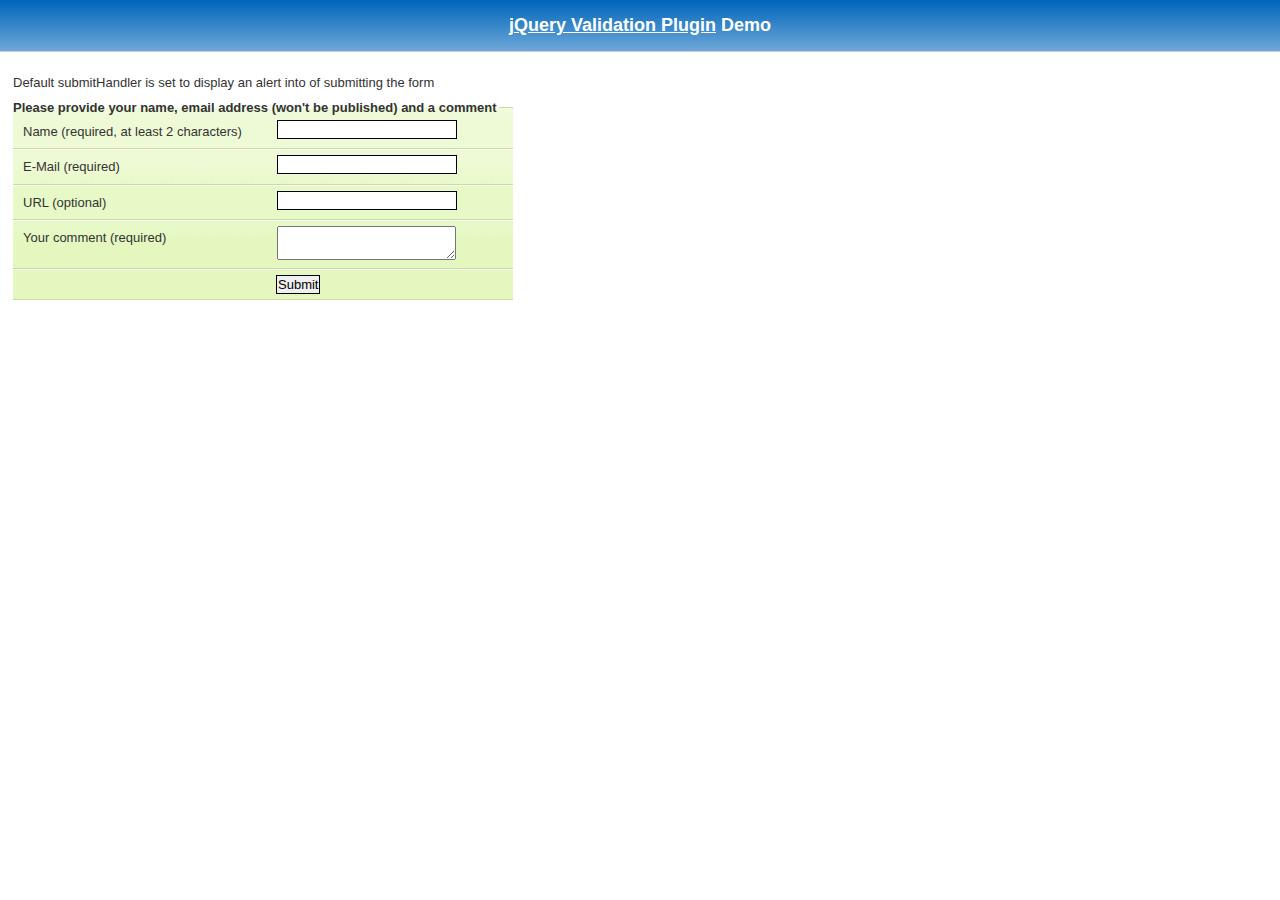
<file: jquery-validation-1.19.5/demo/requirejs/index.html>
<!DOCTYPE html>
<html lang="en">
	<head>
		<meta charset="utf-8">
		<title>jQuery validation plug-in - requirejs demo</title>

		<link rel="stylesheet" href="../css/screen.css">

		<style type="text/css">
			#commentForm { width: 500px; }
			#commentForm label { width: 250px; }
			#commentForm label.error, #commentForm input.submit { margin-left: 253px; }
		</style>
</head>
<body>

	<h1 id="banner"><a href="https://jqueryvalidation.org/">jQuery Validation Plugin</a> Demo</h1>
	<div id="main">

		<p>Default submitHandler is set to display an alert into of submitting the form</p>
		<form class="cmxform" id="commentForm" method="get" action="">
			<fieldset>
				<legend>Please provide your name, email address (won't be published) and a comment</legend>
				<p>
					<label for="cname">Name (required, at least 2 characters)</label>
					<input id="cname" name="name" minlength="2" type="text" required>
				</p>
				<p>
					<label for="cemail">E-Mail (required)</label>
					<input id="cemail" type="email" name="email" required>
				</p>
				<p>
					<label for="curl">URL (optional)</label>
					<input id="curl" type="url" name="url">
				</p>
				<p>
					<label for="ccomment">Your comment (required)</label>
					<textarea id="ccomment" name="comment" required></textarea>
				</p>
				<p>
					<input class="submit" type="submit" value="Submit">
				</p>
			</fieldset>
		</form>

		<script>
		var require = {
			paths: {
				"jquery": "../../lib/jquery-3.1.1"
			}
		};
		</script>
		<script src="../../lib/require.js" data-main="app.js"></script>
	</div>
</body>
</html>
</file>
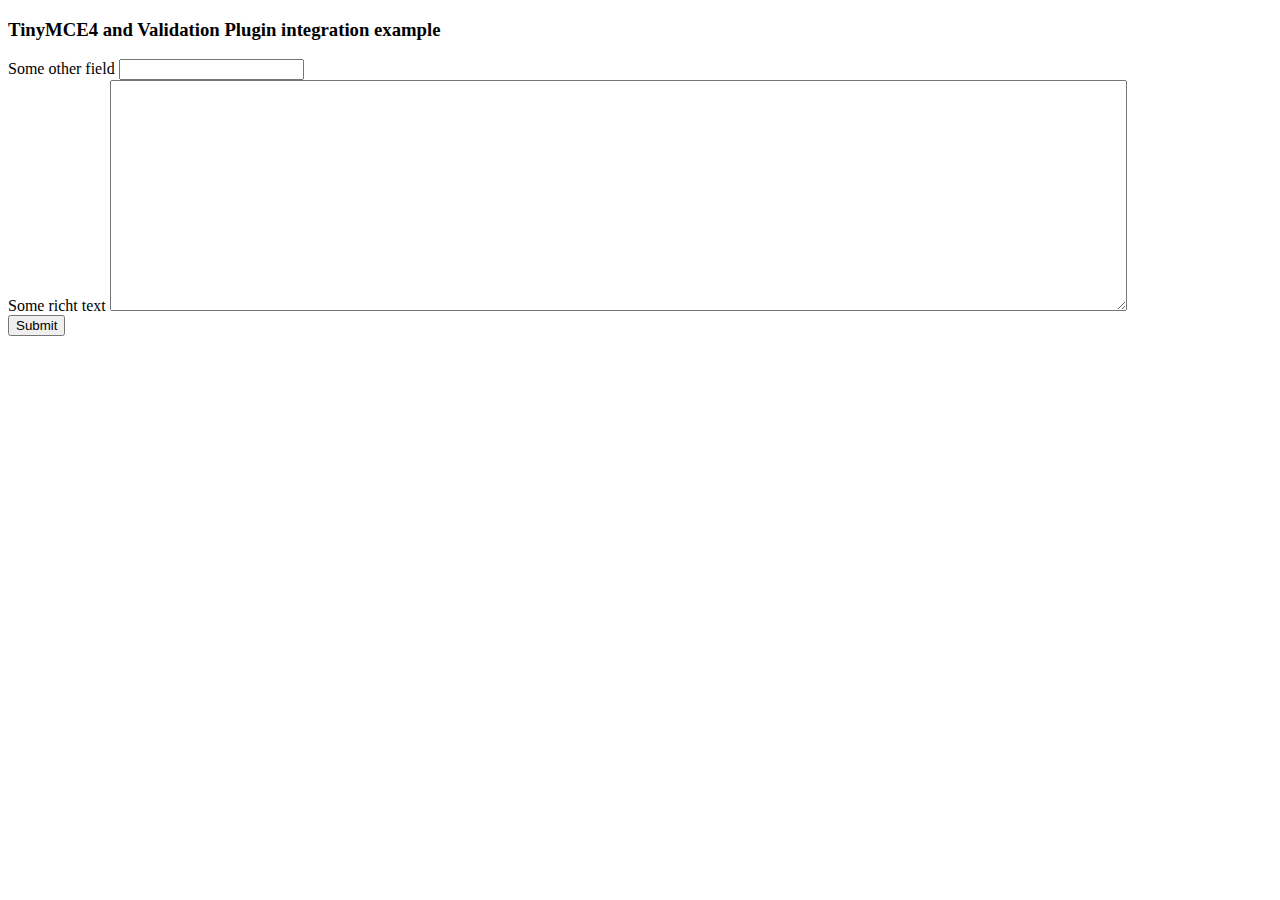
<file: jquery-validation-1.19.5/demo/tinymce4/index.html>
<!doctype html>
<html lang="en">
<head>
	<meta charset="utf-8">
	<title>jQuery Validation plugin: integration with TinyMCE</title>
	<script src="../../lib/jquery.js"></script>
	<script src="../../dist/jquery.validate.js"></script>
	<script src="//tinymce.cachefly.net/4.1/tinymce.min.js"></script>
	<script>
	tinymce.init({
		mode: "textareas",

		setup: function(editor) {
			editor.on('change', function(e) {
				tinymce.triggerSave();
				$("#" + editor.id).valid();
			});
		}

	});
	$(function() {
		var validator = $("#myform").submit(function() {
			// update underlying textarea before submit validation
			tinyMCE.triggerSave();
		}).validate({
			ignore: "",
			rules: {
				title: "required",
				content: "required"
			},
			errorPlacement: function(label, element) {
				// position error label after generated textarea
				if (element.is("textarea")) {
					label.insertAfter(element.next());
				} else {
					label.insertAfter(element)
				}
			}
		});
		validator.focusInvalid = function() {
			// put focus on tinymce on submit validation
			if (this.settings.focusInvalid) {
				try {
					var toFocus = $(this.findLastActive() || this.errorList.length && this.errorList[0].element || []);
					if (toFocus.is("textarea")) {
						tinyMCE.get(toFocus.attr("id")).focus();
					} else {
						toFocus.filter(":visible").focus();
					}
				} catch (e) {
					// ignore IE throwing errors when focusing hidden elements
				}
			}
		}
	})
	</script>
	<!-- /TinyMCE -->
</head>
<body>
<form id="myform" action="">
	<h3>TinyMCE4 and Validation Plugin integration example</h3>
	<label>Some other field</label>
	<input name="title">
	<br>
	<label>Some richt text</label>
	<textarea id="content" name="content" rows="15" cols="80" style="width: 80%"></textarea>
	<br>
	<input type="submit" name="save" value="Submit">
</form>
</body>
</html>
</file>
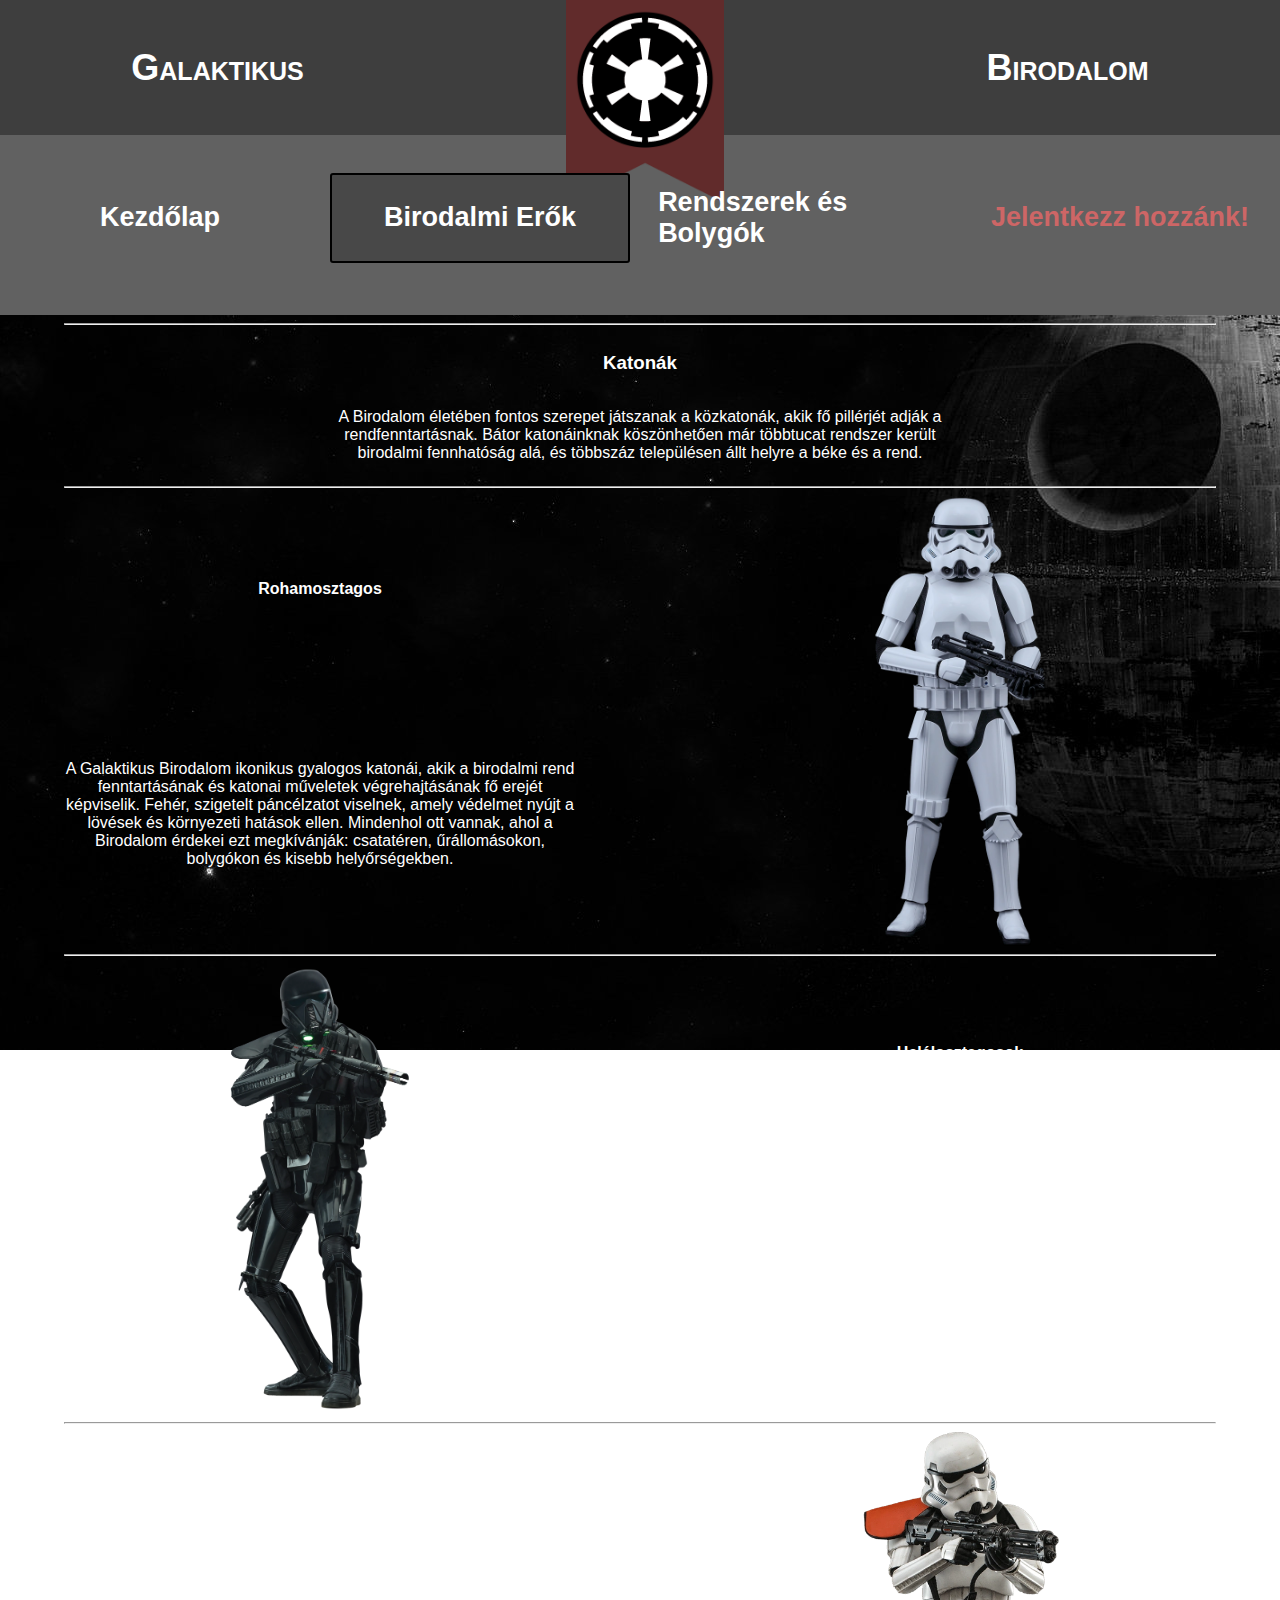
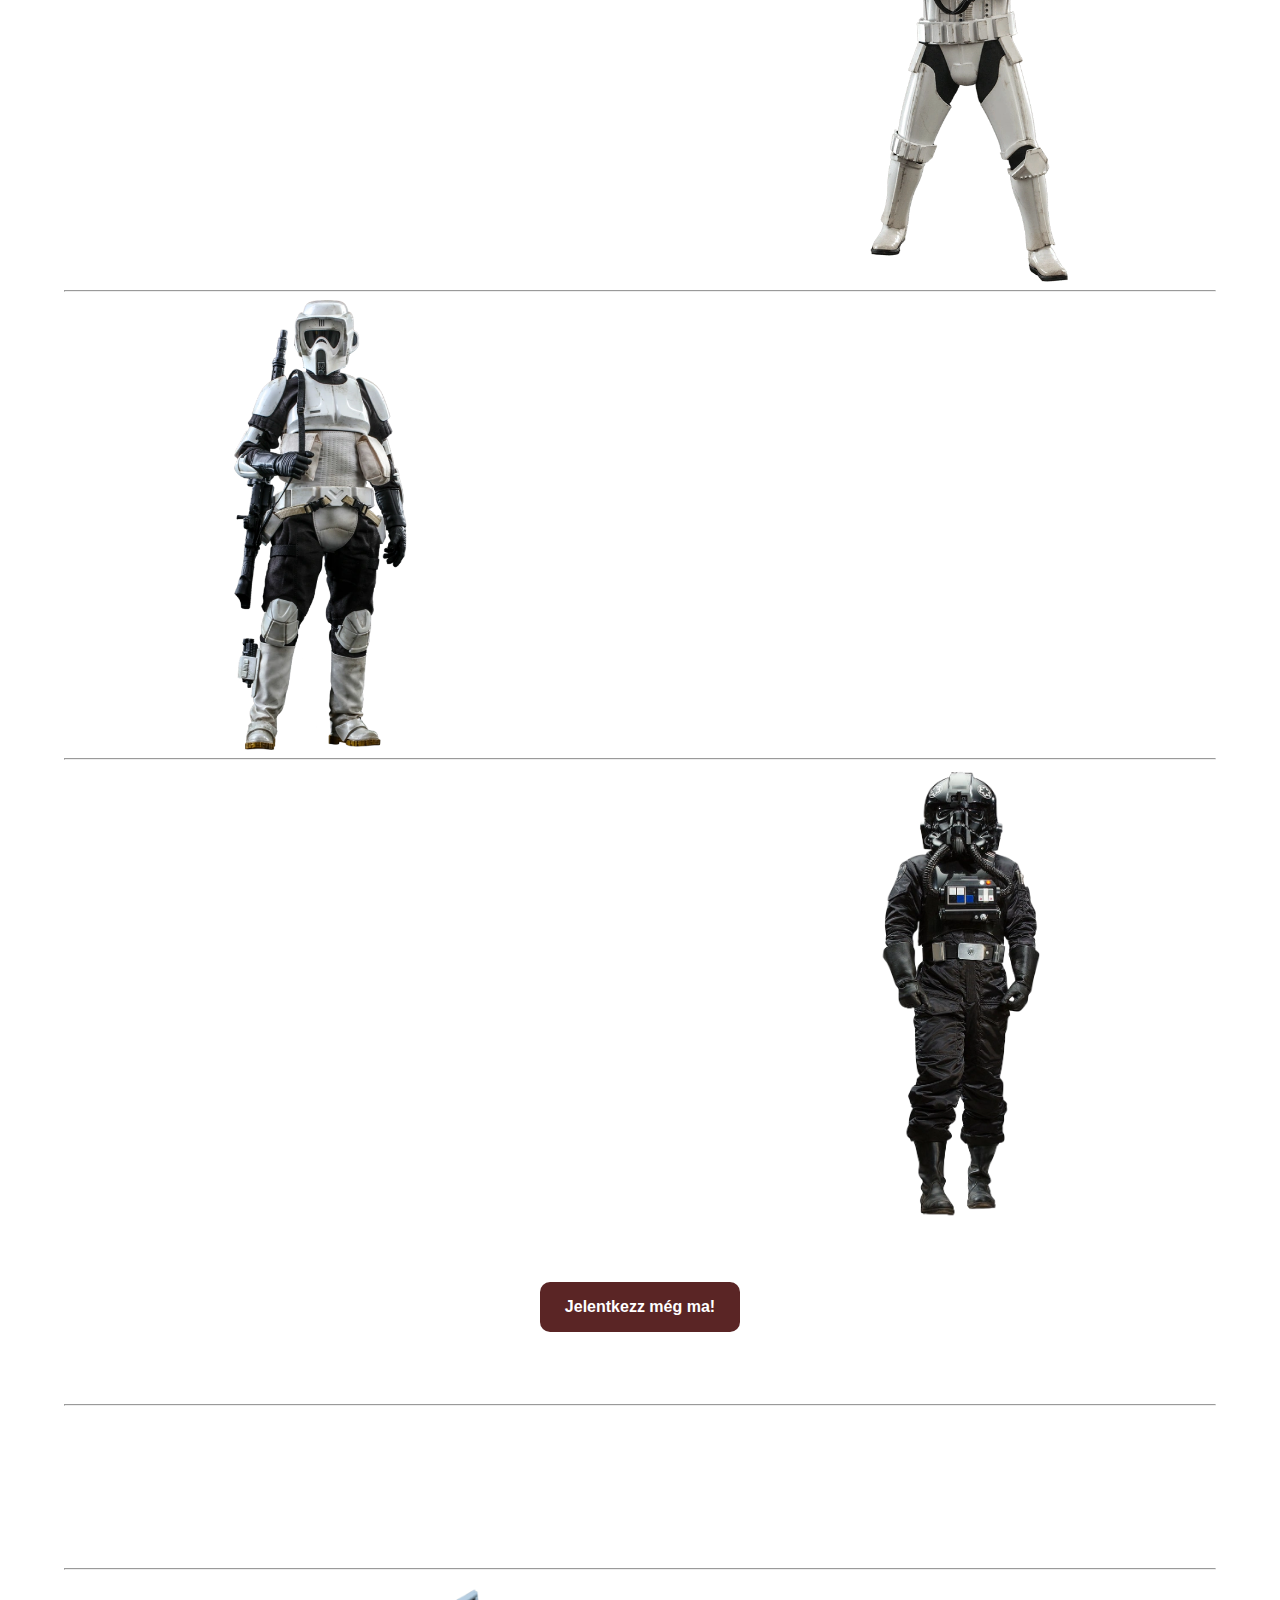
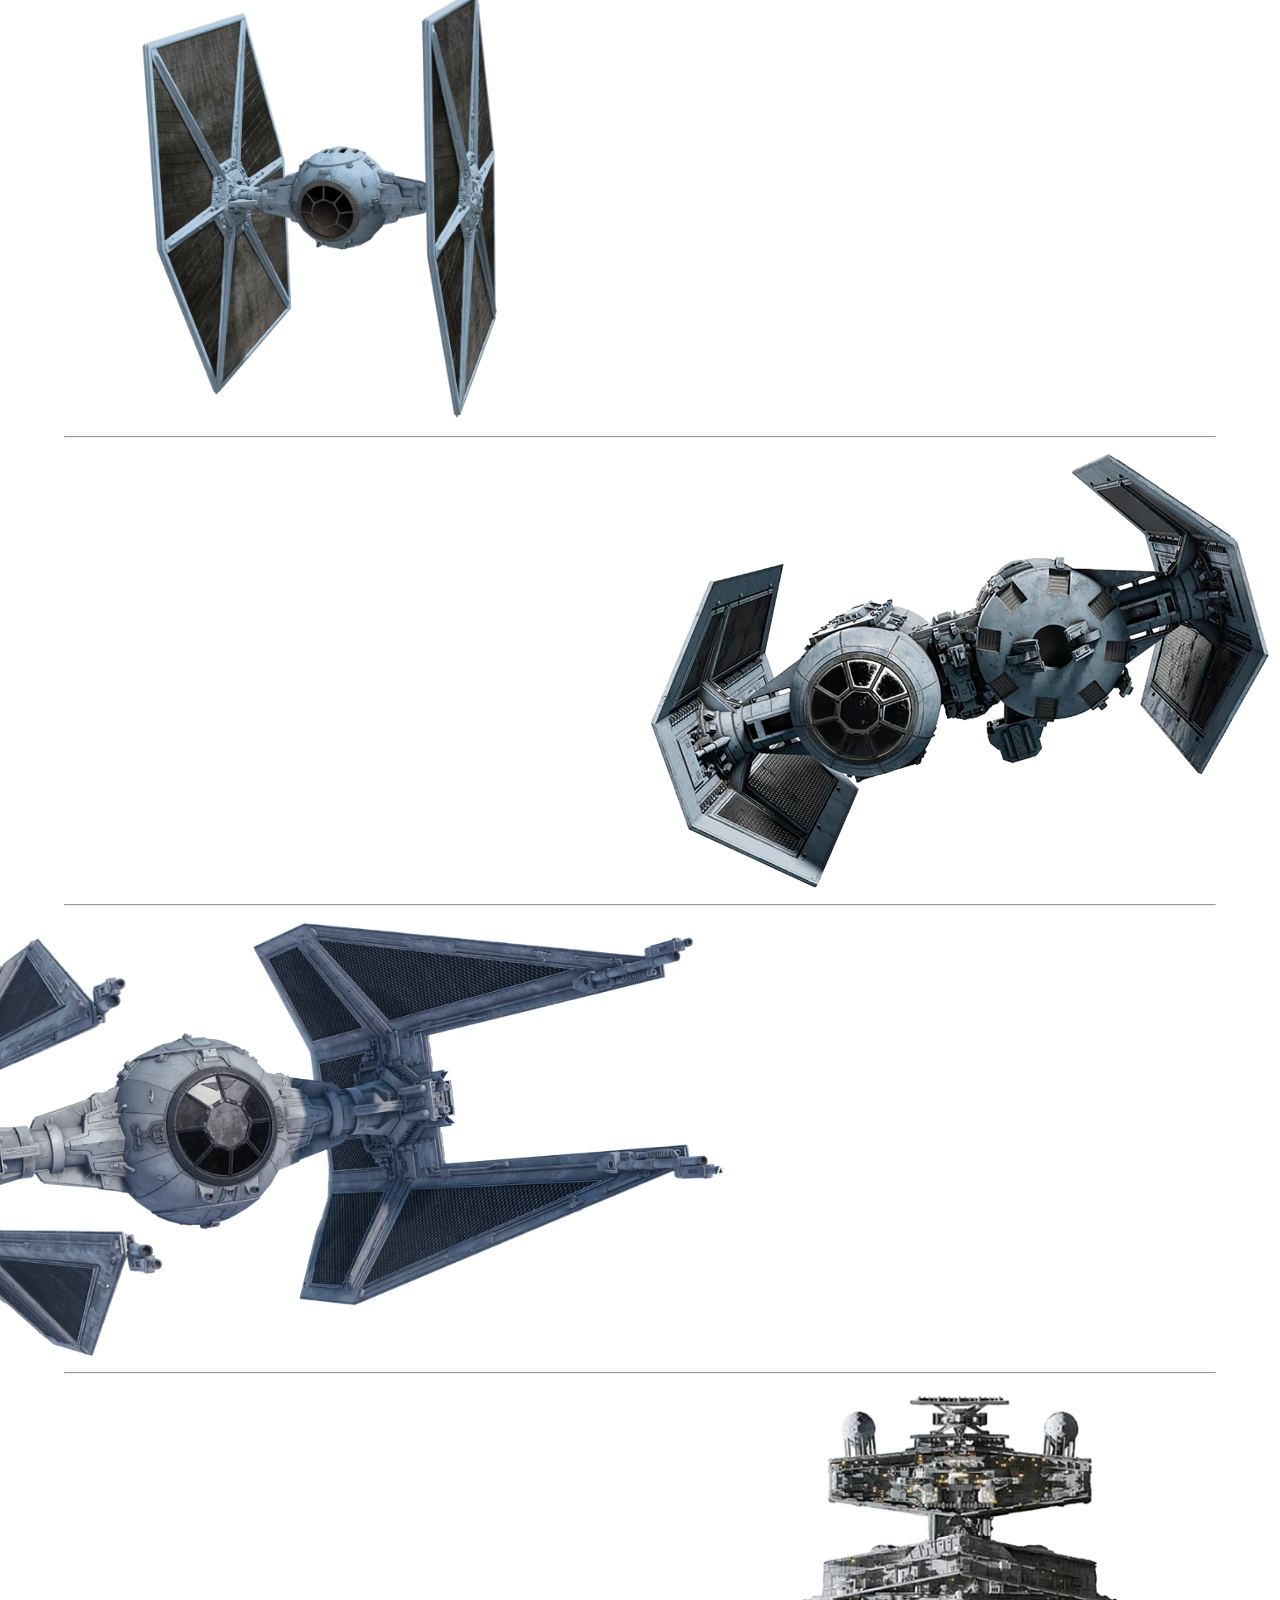
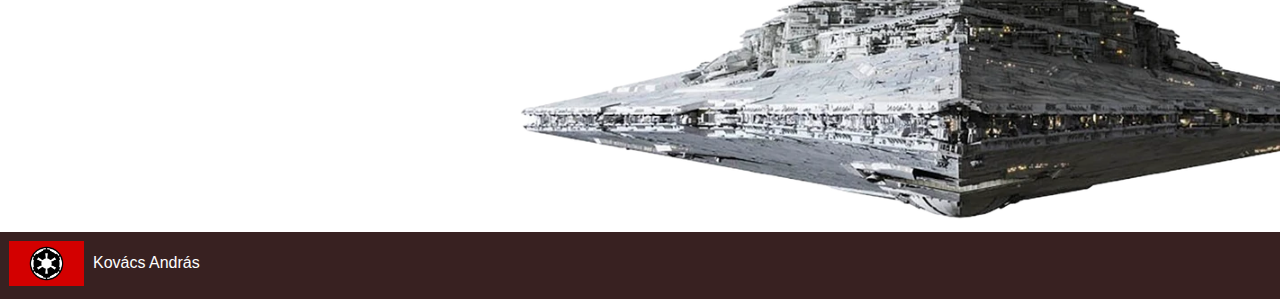
<file: birerok.html>
<!DOCTYPE html>
<html lang="hu">
<head>
    <meta charset="UTF-8">
    <meta name="viewport" content="width=device-width, initial-scale=1.0">
    <meta name="author" content="Kovács András">
    <link rel="stylesheet" href="css/style.css">
    <link rel="icon" href="kepek/galactic-empire.ico" type="image/x-icon">
    <title>Galaktikus Birodalom - Birodalmi Erők</title>
</head>
<body onload="valaszt()">
    <header>
        <div class="cim">Galaktikus</div>
        <div class="zaszlo"><img class="zaszlo" src="kepek/flag.png" alt="a zászló"></div>
        <div class="cim">Birodalom</div>
    </header>
    <nav>
        <div class="menu"><a class="menulink" href="index.html">Kezdőlap</a></div>
        <div class="menu" id="current"><a class="menulink" href="#">Birodalmi Erők</a></div>
        <div class="menu"><a class="menulink" href="planets.html">Rendszerek és Bolygók</a></div>
        <div class="menu"><a class="join" href="jelentkezes.html">Jelentkezz hozzánk!</a></div>

    </nav>


    <article>
    <hr><h3 class="cimek">Katonák</h3>
    <div class="bevezeto">
        <p class="bevezeto">A Birodalom életében fontos szerepet játszanak a közkatonák, akik fő pillérjét adják a rendfenntartásnak. Bátor katonáinknak köszönhetően már többtucat rendszer került birodalmi fennhatóság alá, és többszáz településen állt helyre a béke és a rend.
        </p>
    </div>
    <hr>
    <div class="bevezeto2">
        <h4>Rohamosztagos</h4>
        <p>A Galaktikus Birodalom ikonikus gyalogos katonái, akik a birodalmi rend fenntartásának és katonai műveletek végrehajtásának fő erejét képviselik. Fehér, szigetelt páncélzatot viselnek, amely  védelmet nyújt a lövések és környezeti hatások ellen. Mindenhol ott vannak, ahol a Birodalom érdekei ezt megkívánják: csatatéren, űrállomásokon, bolygókon és kisebb helyőrségekben.</p> 
    </div>
    <div class="menukep1">
        <img class="erokep" src="kepek/birerok/rohamosztagos.png" alt="Ez a kép egy Rohamosztagost ábrázol">
    </div>

    <hr>
    <div class="kozepso">
    <div class="bevezeto2">
        <h4>Halálosztagosok</h4>
        <p>A Halálosztagosok a Birodalom elit katonái, akik a legkiválóbb harcosok közül kerülnek ki, és kizárólag különleges műveletekre specializálódtak. Félelmetes megjelenésük és halálos hatékonyságuk miatt ők a Birodalom legrettegettebb katonái közé tartoznak. Rendkívül szigorú és kiterjedt kiképzésen esnek át, amely nemcsak a harci készségeket, hanem a stratégiai és taktikai képességeket is fejleszti. Csak a fizikailag és mentálisan legalkalmasabb katonák válhatnak Halálosztagosokká.</p> 
    </div>
    
    <div class="menukep1">
        <img class="erokep" src="kepek/birerok/halalosztagos.png" alt="Ez a kép egy Halálosztagost ábrázol">
    </div>
    </div>
    <hr>

    <div class="bevezeto2">
        <h4>Rohamosztagos Parancsnok</h4>
        <p>A Rohamosztagos egységek vezetője, aki a harctéri műveletek irányításáért és a Birodalmi felsővezetés parancsainak végrehajtásáért felelős. Ezek a tisztek kiemelkednek társaik közül taktikai képességeik és vezetői készségeik miatt. További taktikai és stratégiai képzésben részesülnek a standard Rohamosztagosokhoz képest, illetve fontos feladatuk a gyors helyzetfelismerés és a hatékony döntéshozatal.</p> 
    </div>

    <div class="menukep1">
        <img class="erokep" src="kepek/birerok/rohamparancsnok.png" alt="Ez a kép egy Rohamosztagos Parancsnokot ábrázol">
    </div>
    <hr>
    <div class="kozepso">
        <div class="bevezeto2">
            <h4>Felderítő osztagos</h4>
            <p>A Galaktikus Birodalom különleges egységeinek tagja, akiket felderítési, megfigyelési és gyors bevetéseket igénylő küldetésekre képeztek ki. Rugalmasságuk és sebességük miatt gyakran alkalmazzák őket erdei, hegyvidéki vagy más nehezen megközelíthető terepeken. Képesek önállóan és kis csapatokban is hatékonyan működni, gyakran a fő erők előtt járva.</p> 
        </div>
        
        <div class="menukep1">
            <img class="erokep" src="kepek/birerok/scout.png" alt="Ez a kép egy Halálosztagost ábrázol">
        </div>
    </div>
    <hr>
    <div class="bevezeto2">
        <h4>TIE Pilóta</h4>
        <p>A Birodalom vadászgép-pilótái, akik a TIE széria űrhajóinak irányítására specializálódtak. Ezek a katonák a birodalmi légiflották gerincét alkotják, és kulcsszerepet játszanak az űrbéli hadműveletekben. Rendkívül szigorú és intenzív pilótaképzésben részesülnek, amely nagy hangsúlyt fektet a reflexekre és a precíz manőverezésre. Rajtuk múlik a Galaktikus Birodalom légi fölényének fenntartása.</p> 
        </div>
    
        <div class="menukep1">
            <img class="erokep" src="kepek/birerok/pilot.png" alt="Ez a kép egy TIE Pilótát ábrázol">
        

    </div>
    <div class="jelentkezes"><a href="jelentkezes.html" class="jelentkezes">Jelentkezz még ma!</a></div>

    <hr><h3 class="cimek">Flotta</h3>
    <div class="bevezeto">
        <p class="bevezeto">A csillagközi béke fenntartásához elengedhetetlen a megfelelő minőségű hajókból álló flotta fenntartása. Az rendfenntartó műveletekre a TIE széria a legalkalmasabb, ezért található meg hajóink között számos variánsa.
        </p>
    </div>
    <hr>
    <div class="kozepso">
        <div class="bevezeto2">
            <h4>TIE Vadász</h4>
            <p>A TIE Vadász a Birodalom flottájának alapvető vadászgépe, amely a gyorsaságáról, egyszerűségéről és tömeggyártásra optimalizált kialakításáról ismert. Ez az űrhajó a Birodalom szimbóluma, amely hatalmas rajokban száll szembe a lázadók hajóival. Kiemelkedően gyors és mozgékony, ideális vadászharcokra. Elsődleges célja az ellenséges vadászgépek megsemmisítése és az anyahajók védelme.</p> 
        </div>
        
        <div class="menukep1">
            <img class="erokep" src="kepek/birerok/tie.png" alt="Ez a kép egy TIE Vadászt ábrázol">
        </div>
    </div>
    <hr>
    <div class="bevezeto2">
        <h4>TIE Bombázó</h4>
        <p>A TIE Bombázó a Galaktikus Birodalom speciális, nehézfegyverzetű űrhajója, amelyet célzott bombázási és támadó küldetésekre terveztünk. Elsősorban bolygók felszínének, űrbázisoknak és nagyobb hajóknak a megsemmisítésére használjuk.Nehéz bombákat, torpedókat, rakétákat és aknákat szállít, de rendelkezik lézerágyúkkal, az önvédelemhez. Lassabb és kevésbé manőverezhető, mint a TIE Vadászok, de ezt a robusztus páncélzat és nagy fegyverkapacitás ellensúlyozza.</p> 
        </div>
    
        <div class="menukep1">
            <img class="erokep" src="kepek/birerok/bomber.png" alt="Ez a kép egy TIE Bombázót ábrázol">
    </div>
    <hr>
    <div class="kozepso">
        <div class="bevezeto2">
            <h4>TIE Elfogó</h4>
            <p>A TIE Elfogó a Galaktikus Birodalom flottájának egyik leggyorsabb és legjobban manőverező vadászgépe. Az alap TIE Vadász továbbfejlesztett változata, amelyet az ellenséges vadászgépek elleni harcra terveztünk. A szárnyak vékonyabbak, mint az alap TIE vadászon, ami csökkenti a légellenállást és növeli a sebességet az atmoszférában is. Négy lézerágyúval van felszerelve, melyek kifejezetten a gyors támadásokat és az ellenséges hajók megsemmisítését szolgálja.</p> 
        </div>
        
        <div class="menukep1">
            <img class="erokep" src="kepek/birerok/inc.png" alt="Ez a kép egy TIE Elfogót ábrázol">
        </div>
    </div>
    <hr>
    <div class="bevezeto2">
        <h4>Csillagromboló</h4>
        <p>A csaknem 1600 méter hosszú cirkáló, a Birodalom egyik legfontosabb jelképe, amely csakis a legkiválóbb legénységgel rendelkezhet. Ez az űrbázisként is funkciónáló járműkolosszus, segít a csillagközi rend fenntartásában és az új szektorok bevonásában. A Csillagromboló rendelkezik saját védelmi rendszerrel, sugárpajzzsal, hiperűrugró és vonósugaras berendezéssel, de még saját flottával is.</p> 
        </div>
    
        <div class="menukep1">
            <img class="erokep" src="kepek/birerok/csillagrombolo.png" alt="Ez a kép egy Csillagrombolót ábrázol">
    </div>

    </article>

    <footer>
        <a href="#" id="bnyelv"><img src="kepek/bnyelvkep.png" alt="Birodalom Zászlaja" id="bnyelvkep"></a>
        <a href="#" id="mnyelv"><img src="kepek/mnyelvkep.png" alt="Magyarország Zászlaja" id="mnyelvkep"></a>
        <div class="nevem">Kovács András</div>
    </footer>

    <script src="js/script.js"></script>
</body>
</html>
</file>
<file: css/style.css>
*{box-sizing: border-box;}

@font-face {
    font-family: "aube";
    src: url(../fonts/Aurek-Besh1.ttf);
}


body{
    margin: 0;
    font-family: sans-serif;
    color: white;
    background-image: url("../kepek/halalcsillag.jpg");
    background-repeat: no-repeat;
    background-attachment: fixed;
}
header{
    flex-basis: 100%;
    background-color: rgb(62, 62, 62);
    height: 15vh;
    display: flex;
    flex-direction: row;
    justify-content: center;
    justify-content: space-around;
}
footer{
    flex-basis: 100%; 
    background-color: rgb(56, 33, 33);
    display: flex;

}
div{
    display:flex;
}
div.zaszlo{
    justify-content: center;
    height: 150%;
}
div.cim{
    align-items: center;
    color:white;
    font-variant: small-caps;
    font-weight: bold;
    font-size: 4vh;
}
nav{
    width: 100%;
    height: 40vh;
    background-color: rgb(97, 97, 97);
    display: flex;
    flex-direction: column;
    justify-content: flex-end;
    align-items: center;
    padding-bottom: 15px;
    color: white;
    font-weight: bold;

}
a.join{
    color: rgb(205, 102, 102);
    text-decoration: none;
    text-decoration: none;

}
div.menu{
    width: 100%;
    justify-content: center;
    padding: 8px;
    font-size: 3vh;
}

a.menulink{
    text-decoration: none;
    color: white;
}

div.menu:hover{
    background-color: rgb(72, 72, 72);

}

div.fokep{
    overflow: hidden;
    display: flex;
    align-items: center;
    justify-content: center;
}
div.menukep1{
    display: flex;
    justify-content: center;
}

div.jelenkep{
    flex-basis: 100%;
    justify-content: center;
}
div.nevem{
    float: right;
    height: 7vh;
    align-items: center;
    margin-right: 2vh;
}
/*Képek*/
img.mainkep{
    height: 70vh;
    object-fit: cover;
    object-position: center;
}
img.empire1{
    width: 100%;
    margin: 5%;
    border: 1vh solid gray;
}
img.erokep{

    align-items: center;
    height: 50vh;
}
img.csatlakozz{
    height: 70vh;
    margin: 2vh;
}
img#bnyelvkep{
    height: 5vh;
    margin: 1vh;
    display: inline;
}
img#mnyelvkep{
    height: 5vh;
    margin: 1vh;
    display: none;
}

imd.pkep{
    align-items: center;
    height: 50vh;
}





h3.cimek{
    text-align: center;
    width: 100%;
}

div#current{
    background-color: rgb(72, 72, 72);
}

div.bevezeto{
    text-align: center;
}
div.bevezeto2{
    text-align: center;
    flex-wrap: wrap;
    width: 100%;
}
div.bevezeto2 h4{
    width: 100%;

}
div.kozepso{
    flex-direction: column;
}

div.urlap{
    border: 1px solid white;
    flex-basis: 100%;
    margin: 5vh;
    padding: 2vh;
    text-align: left;
}


div.jelenbev{
    flex-basis: 100%;
    text-align: center;
    flex-wrap: wrap;
}
div.jelenbev h3, h5{
    width: 100%;
}




hr{
    width: 90%;
}

a.jelentkezes{
    width: 200px;
    height: 50px;
    background-color: rgb(90, 37, 37);
    color: white;
    margin: 5%;
    display: flex;
    justify-content: center;
    align-items: center;
    border: 0;
    border-radius: 10px;
    text-decoration: none;
    font-weight: bold;
}
div.jelentkezes{
    justify-content: center;
    flex-basis: 100%;
}


#urnev{
    background-color: black;
    border: 0;
    border-bottom: 1px solid white;
    color: white;
}
#urszul{
    color-scheme: dark;
}
#uremail{
    background-color: black;
    border: 0;
    border-bottom: 1px solid white;
    color: white;
}
#mybutton{
    font-size: 14px;
    color: white;
    background-color: rgb(39, 39, 39);
    border: 1px solid white;
    height: 5vh;
    width: 40vh;
}
div#lenyilo{
    background-color: rgb(39, 39, 39);
    display: none;
    width: 40vh;
    border: 1px solid white;
    border-top: 0;
    font-size: 2vh;
    padding: 2vh;
}  
#submit{
    font-size: 14px;
    height: 5vh;
    border: 2px solid white;
    background-color: rgb(198, 198, 198);
}

#hibanev, #hibaszul, #hibaemail, #nincselfogadva{
    color: red;
}

#nincselfogadva{
    display: none;
    margin-top: 0;
}



label.error{
    color: red;
}


@media only screen and (min-width: 600px){
    nav{
        flex-direction: row;
        flex-wrap: nowrap;
        height: 20vh;
      }
      div.menu{
          flex-basis: 25%;
          height: 10vh;
          align-items: center;
          margin: 10px;
          border-radius: 3px;
      }
      
      div#current{
          border: 2px solid black;
      }
      div.menu:hover{
          border: 2px solid black;
      }
      

}







@media only screen and (min-width: 768px) {





img.mainkep{
    width: 100%;
}
div.bevezeto{
    justify-content: center;
}

p.bevezeto{
  width: 50%;
}

div.bevezeto2{
    width: 50%;
    padding: 0 5%;
    height: 50vh;
    align-items: center;

}
div.menukep1{
    width: 50%;
    padding: 0 5%;
}

div.kozepso{
    align-items: center;
    flex-direction: row-reverse;
}


div.jelenbev{
    width: 70%;
    float: right;
}
div.jelenkep{
    width: 30%;
}
img.csatlakozz{
    height: auto;
    width: 90%;
    margin-top: 15vh;
}




article{
    display: flex;
    flex-direction: row;
    flex-wrap: wrap;
    justify-content: space-around;
    align-items: center;
}
}
</file>
<file: jquery-validation-1.19.5/demo/marketo/stylesheet.css>
:-moz-any-link :focus {
	outline: none;
}

:focus {
	-moz-outline-style: none;
	outline: none;
}

body {
	font-size: 80%;
	margin: 0;
	padding: 0;
	font-family: tahoma, geneva, sans-serif;
	background-color: #000000;
}

a {
	color: #0653AB;
	outline: 0px;
	text-decoration: none;
}

a:hover {
	outline: 0px;
	text-decoration: underline;
}

img {
	border: 0px;
}

/* s1.0 - Page Containers */
#letterbox {
	margin: 10px auto;
	width: 883px;
	background-color: #364158;
	border: 8px solid #D4D4D4;
	padding: 1px 1px 10px 1px;
}

#header-background {
	background: url(images/back_nav_blue.gif) repeat-x;
	margin: 0px auto;
	padding: 0px;
	height: 73px;
	width: 883px;
	border-top: 4px solid #CCEAFE;
	border-bottom: 4px solid #D4D4D4;
}

#page-container {
	width: 866px;
	margin: 0px auto;
	margin-top: 33px; /* pad from top menu to actions buts*/
	margin-bottom: -11px;
	padding-top: 8px;
	padding-bottom: 8px;
	background-color: #D4D4D4; /* light grey*/
	border-right: 1px solid #464646;
}

#page-content-inner {
	width: 849px;
	margin: 0px auto;
	border-top: 1px solid #9F9FA0;
	border-left: 1px solid #A2A09A;
	background-color: #F4F1E9;
	position: relative;
}

#page-content-inner #col-left {
	width: 210px;
	float: left;
	background-color: #F4F1E9;
}

#page-content-inner #col-main {
	width: 639px;
	background-color: #ffffff;
	position: absolute;
	right: 0px;
	top: 0px;
}

#footer-container {
	width: 866px;
	position: relative;
	left: 8px;
	padding: 2px 0px 10px 0px;
	background-color: #D4D4D4; /* light grey*/
}

/* s2.0 - Global navigation bar */
.nav-global-container {
	width: 880px;
	margin: 0px auto;
	position: relative;
}

* html .nav-global-container { /* ie6 fix*/
	margin-bottom: -6px;
}

.login {
	position: absolute;
	right: 20px;
	text-align: center;
}

.login a,.login a span {
	display: block;
	height: 18px;
	font-size: 11px;
	background: url(images/login-sprite.gif) right -5px no-repeat;
	text-decoration: none;
	font-weight: bold;
	padding: 5px 10px 5px 10px;
	position: relative;
}

.login a:hover {
	color: #000000;
	text-decoration: underline;
}

div.login a span {
	background-position: left -105px;
	width: 4px;
	position: absolute;
	top: 0px;
	left: 0px;
	padding: 5px 0px 5px 0px;;
}

div.login a:hover span {

}

.logo {
	float: left;
	margin: 0px 0px -5px 0px; /* neg marging for ie6 */
}

.logo img {
	border: 0px;
	margin-left: -1px;
}

.nav-global {
	float: left;
	width: 645px;
	margin: 40px 0px 0px 40px;
	background-color: transparent;
}

.nav-global ul {
	margin: 0px;
	padding: 0px;
	list-style: none;
}

.nav-global li {
	float: left;
	white-space: nowrap;
}

div.nav-global li a,div.nav-global li a span {
	background-image: url(images/tab-sprite.gif);
	background-position: right 100px;
	background-repeat: no-repeat;
	height: 32px;
	color: #666666;
	text-decoration: none;
	font: bold 16px 'trebuchet ms';
	margin-right: 15px;
	display: block;
	position: relative;
	padding: 7px 15px 0px 15px;
}

div.nav-global li a:hover {
	background-position: right 0px;
	color: #333333;
}

div.nav-global li a:hover span {
	background-position: left -100px;
	display: block !important;
}

div.nav-global li a span {
	background-position: left 150px;
	width: 4px;
	position: absolute;
	left: 0px;
	top: 0px;
	padding: 7px 0px 0px 0px;
}

body.safari div.nav-global li a span {
	display: none;
}

div.nav-global li a.on,div.nav-global li a.on:hover {
	background-position: right -55px;
	color: #FFFFFF;
}

div.nav-global li a.on span,div.nav-global li a.on:hover span {
	background-position: left -155px;
	display: block !important;
}

div.action-container {
	position: relative;
	top: -45px;
	cursor: pointer;
}

div.action-icon-container {
	position: absolute;
	top: -17px;
	left: -17px;
	z-index: 10;
	width: 100px;
	height: 100px;
	overflow: hidden;
}

div.action-icon {
	border: 0px;
	position: absolute;
	top: -0px;
	left: 0px;
}

div.action-button-container {
	height: 106px;
	width: 180px;
	overflow: hidden;
	position: absolute;
	top: 0px;
	left: 0px;
	z-index: 5;
}

img.action-icon {
	border: 0px;
	position: absolute;
	top: 0px;
	left: 0px;
	z-index: 0
}

div.action-text {
	z-index: 20;
	color: #FFFFFF;
	position: absolute;
	left: 40px;
	top: 12px;
	font: 14px tahoma, geneva;
	padding-top: 30px;
}

div.bigbuttons {
	top: -20px;
}

div.action-header {
	z-index: 21;
	position: absolute;
	left: 40px;
	top: 10px;
}

div.action-header b {
	font: bold 17px tahoma, geneva;
	display: block;
	margin-bottom: 10px;
	color: #0b2c89;
	position: absolute;
	top: 0px;
	left: 0px;
	width: 130px;
}

div.action-header b.shadow {
	top: 1px;
	left: 1px;
	color: #d5d5d5;
}

img.action-button {
	position: relative;
}

div.hover img.action-button {
	top: -131px;
}

div.on img.action-button {
	top: -261px;
}

/* s3.0 - top of content Action Buttons */
.action-buttons {
	width: 100%; /* ie6 requires */
}

.action-buttons ul {
	position: relative;
	padding: 0px;
}

.action-buttons li {
	position: relative; /* ie6 fix */
	float: left;
	list-style: none;
	text-align: center;
	line-height: 16px;
	margin: -61px 0px 0px 0px;
}

.action-home li {
	margin: -49px 0px 0px 0px;
}

.action-buttons  a {
	display: block;
	height: 110px;
	width: 175px;
	padding: 14px 0px 0px 25px;
	text-decoration: none;
	font-size: 12px;
	font-weight: bold;
	color: #ffffff;
}

.action-buttons li span {
	color: #053880;
	line-height: 47px;
	font-size: 17px;
}

div.action-bottom {
	margin: 15px 0px 10px 0px;
	float: left;
}

div.action-bottom a {
	height: 61px;
	width: 178px;
	border: 0px;
	background: url(images/action-bottom.gif) no-repeat 0px 0px;
	color: #0b2c89;
	float: left;
	position: relative;
	font: bold 17px tahoma, geneva;
	text-decoration: none;
	margin-right: 10px;
}

div.action-bottom a span {
	position: absolute;
	top: 15px;
	left: 40px;
}

div.action-bottom a span.shadow {
	top: 16px;
	left: 41px;
	color: #d4d4d4;
}

.line-grey {
	background: url(images/line-grey.gif) 0 0 repeat-x;
	height: 2px;
	margin: 8px 25px 20px 0;
}

/* s4.0 - Home Hero Area */
.hero-background {
	position: relative;
	width: 880px;
	background: url(images/back_home-hero.jpg) 10px 0px no-repeat;
	height: 211px;
	margin: -20px 0px 45px 0px;
}

.hero-text {
	float: right;
	width: 626px;
	margin-top: 26px;
}

.hero-text a { /* Sign Up Now Button */
	padding: 5px 32px 0px 0px;
	float: right;
}

.hero-text h1 {
	font-size: 2.3em;
	line-height: 1.2em;
	color: #333333;
	font-family: Trebuchet MS;
	margin: 12px 0px 10px 10px;
}

.hero-text h2 {
	margin: 0px;
	font-weight: normal;
	font-size: 1.35em;
	margin: 5px 0px 13px 10px
}

/* s4.1 - Home Left Header tab */
.col-left-header-tab {
	position: relative; /* ie6 fix */
	background: url(images/tab_green.gif) 0 0 no-repeat;
	height: 30px;
	width: 166px;
	text-align: center;
	color: #ffffff;
	font: 20px 'trebuchet ms';
	padding-top: 2px;
	margin-top: -41px;
	margin-left: 20px;
	line-height: 29px;
	margin-bottom: 8px;
	display: block;
}

.col-left-header-tab a {
	color: #FFFFFF;
}

.callout-green {
	background: url(images/back_green-fade.gif) 0 0 repeat-x;
	font-size: 1.2em;
	padding: 10px 15px 20px 13px;
	color: #303B52;
	line-height: 1.4em;
}

/* s4.2 - Home Left Quote */
.callout-tan {
	color: #666666;
}

.callout-tan h1 {
	background: #F4F1E9 url(images/back_tan-fade.gif) 0 0 repeat-y;
	font-size: 1.1em;
	text-align: center;
	margin: 0px;
	padding: 11px 5px 11px 2px;
	color: #333333;
}

.callout-tan p {
	margin: 0px;
	margin-top: 5px;
	line-height: 1.4em;
	padding: 5px 10px 7px 13px;
}

.callout-tan p img {
	float: left;
	margin: 5px 10px 5px 0px;
}

.callout-tan div {
	text-align: left;
	padding: 5px 10px 7px 0px;
	font-weight: bold;
}

/* s4.3 - purple home boxes */
.box-purple {
	background: #C6C8E3 url(images/back_home-icons.png) 0px 0px repeat-x;
	border-left: 1px solid #ffffff;
	color: #333333;
	width: 581px;
	padding: 10px 15px 20px 15px;
}

div.box-purple a {

}

.box-purple h1 {
	font-size: 1.5em;
	margin: 10px 0px -15px 0px;
}

.box-purple li {
	margin: 0px 0px 0px -23px;
	line-height: 1.6em;
	font-size: 1em;
}

.box-purple  div {
	padding: 0px 0px 0px 110px;
}

.icon-text01 {
	background-image: url(images/icon_search-engine-market.png);
	background-repeat: no-repeat;
}

* html .icon-text01 {
	width: 460px; /* must have a width or heigh tag for ie6*/
	background-image: none;
	filter: progid : DXImageTransform . Microsoft .
		AlphaImageLoader(src = "images/icon_search-engine-market.png",
		sizingMethod = "crop");
}

.icon-text02 {
	background: url(images/icon_landing-pages.png) 0 0 no-repeat;
}

* html .icon-text02 {
	width: 460px; /* must have a width or heigh tag for ie6*/
	background-image: none;
	filter: progid : DXImageTransform . Microsoft .
		AlphaImageLoader(src = "images/icon_landing-pages.png", sizingMethod =
		"crop");
}

.icon-text03 {
	background: url(images/icon_salesforce.png) 0 0 no-repeat;
}

* html .icon-text03 {
	width: 460px; /* must have a width or heigh tag for ie6*/
	background-image: none;
	filter: progid : DXImageTransform . Microsoft .
		AlphaImageLoader(src = "images/icon_salesforce.png", sizingMethod =
		"crop");
}

/* s4.4 - news home boxes */
.callout-news {
	color: #555555;
	float: left;
	width: 49%;
	margin: 10px 1px 0px 0px;
	padding-bottom: 20px;
	text-align: left;
}

.line-news-r {
	border-right: 1px solid #D4D4D4;
}

.callout-news h1 {
	background-color: #EEEEEE;
	font-size: 1.2em;
	margin: 0px;
	padding: 11px 5px 11px 15px;
	color: #333333;
}

.callout-news p {
	margin: 10px 0px 0px 10px;
	padding: 0px 10px 7px 20px;
	background: url(images/news.gif) no-repeat left 1px;
}

.callout-news p a {

}

.callout-news ul {
	list-style-type: none;
	padding: 0;
	margin: 10px 0 0 10px;
}

.callout-news li {
	background: url(images/icon_news.gif) no-repeat left 2px;
	padding: 0px 5px 5px 20px;
}

.callout-news li a {
	display: block;
	margin-bottom: 5px;
}

.callout-news div {
	text-align: right;
}

#scrollup {
	position: relative;
	overflow: hidden;
	height: 440px;
	width: 200px
}

.headline {
	position: absolute;
	top: 600px;
	left: 5px;
	height: 585px;
	width: 190px;
	font: normal 12px tahoma, geneva !important;
}

div.more {
	margin: 5px 0px 0px 0px;
	padding: 0px 10px 0px 0px;
	letter-spacing: inherit;
}

div.more a {
	background: transparent url(images/arrow_r-blue.gif) no-repeat right 2px
		;
	font-weight: bold;
	padding: 0px 20px 0px 0px;
	font-weight: bold;
	text-decoration: none;
}

div.more a:hover {
	text-decoration: underline;
}

/* sX.0 - Left Nav */
.nav-left-back {
	background: url(images/back_nav_side.gif) 0 0 repeat-x;
}

div.empty {
	background: #F1F0E5 url(images/back_green-fade.gif) 0 0 repeat-x;
}

div.empty div.callout-green {

}

.nav-left {
	padding-top: 12px;
	/*background: url(images/logo_marketo_square.gif) 0 0 no-repeat;*/
	width: 210px;
}

.nav-left ul {
	margin: 0px;
	padding: 0px;
	list-style: none;
}

.nav-left li a {
	display: block;
	height: 24px;
	text-decoration: none;
	font-size: 12px;
	font-weight: bold;
	color: #ffffff;
	border-top: 1px solid #B3D38D;
	border-bottom: 1px solid #7CA84E;
	border-left: 1px solid #97B973;
	padding: 6px 0px 0px 20px;
}

.nav-left a:hover,.nav-left a.active:hover,#nav-left-sub a:hover {
	color: #4C6F28;
	background-color: #F4F1E9;
}

.nav-left a.open {
	background-image: url(images/arrow_d-green.gif);
	background-repeat: no-repeat;
	background-position: 6px 11px;
}

.nav-left-header-tab {
	position: relative; /* ie6 fix */
	background: url(images/tab_green.gif) 0 0 no-repeat;
	height: 32px;
	width: 166px;
	text-align: center;
	color: #ffffff;
	margin: -41px 0px 0px 22px;
	line-height: 22px;
	margin-bottom: 8px;
	display: block;
}

div.empty div.nav-left-header-tab {
	background: url(images/tab_green2.gif) 0 0 no-repeat;
}

.nav-left a.active {
	/* background: url(images/arrow_d-green.gif) 5px 10px no-repeat; */
	display: block;
	height: 24px;
	text-decoration: none;
	font-size: 12px;
	font-weight: bold;
	background-color: #F4F1E9;
	color: #4C6F28;
	border-top: 1px solid #D1E5BB;
	border-bottom: 1px solid #B0CB95;
	border-left: 1px solid #DADADA;
	padding: 6px 0px 0px 20px;
}

#nav-left-sub a {
	display: block;
	height: 24px;
	text-decoration: none;
	font-size: 12px;
	font-weight: bold;
	background-color: #D6E8C4;
	color: #4C6F28;
	border-top: 1px solid #D6E8C4;
	border-bottom: 1px solid #B0CB95;
	border-left: 1px solid #97B973;
	border-right: 1px solid #8DBE5A;
	padding: 6px 0px 0px 30px;
}

* html #nav-left-sub { /* ie6 fix */
	margin-top: -1px;
}

*+html #nav-left-sub { /* ie7 fix */
	margin-top: -1px;
}

#nav-left-sub a.active-page {
	display: block;
	height: 24px;
	text-decoration: none;
	font-size: 12px;
	font-weight: bold;
	background-color: #ffffff;
	color: #666666;
	border-top: 0px solid #7CA84E;
	border-bottom: 1px solid #B0CB95;
	border-left: 1px solid #97B973;
	border-right: 0px solid #8DBE5A;
	padding: 6px 0px 0px 30px;
	cursor: default; /* turns off hand icon for link */
}

/* sX.0 -  Main Content */
.main-content {
	color: #666666;
	position: absolute;
	right: 20px;
	padding-top: 20px;
	width: 585px;
	padding-bottom: 20px;
}

div.main-content div.main-content {

}

.main-content h1 {
	color: #5890D1;
	font-size: 1.9em;
	font-family: Trebuchet MS;
	border-bottom: 1px solid #cccccc;
	margin: 0px 10px 0px 0px;
}

.main-content h2 {
	color: #666666;
	font-size: 1.3em;
	font-weight: normal;
	margin: 10px 10px 5px 0px;
}

.main-content p {
	margin: 10px 10px 10px 0px;
	line-height: 1.55em;
}

/* sX.1 -  Main Content Sub Styles */
.sub-grey {
	border-top: 1px solid #D4D4D4;
	border-bottom: 1px solid #D4D4D4;
	background-color: #F4F4F4;
	margin: 10px 10px 0px 0px;
	padding: 0px 10px 20px 15px;
}

.sub-white {
	margin: 10px 10px 0px 0px;
	padding: 0px 10px 20px 15px;
}

img.screen-grab-r {
	margin-right: -8px;
	text-align: right;
	padding: 0px 0px 0px 10px;
}

div.main-content a.screenshot {
	float: right;
	padding: 10px 10px 0px 0px
}

.content-foot {
	border-top: 1px solid #D4D4D4;
	font-size: .9em;
	line-height: 1.45em;
	margin: 10px 20px 0px 0px;
	padding: 10px 10px 30px 0px;
}

div.main-content ul {
	position: relative;
	left: -25px;
}

div.main-content li {
	margin-bottom: 5px;
	list-style-type: disc
}

div.main-content li a {
	color: #6A6CB0;
}

/* sX.0 - Footer */
div.footer {
	color: #666666;
	font-size: .85em;
	font-weight: normal;
	height: 18px;
	margin: 0px auto;
	font-family: Tahoma, Geneva, sans-serif;
	margin-top: 10px;
}

.footer ul {
	list-style-type: none;
}

.footer li {
	float: left;
	border-right: 1px solid #666666;
	padding: 0px 7px 0px 7px;
	margin-top: 3px;
}

.footer a {
	color: #666666;
	text-decoration: none;
}

.footer a:hover {
	color: #0653AB;
	text-decoration: none;
}

.footer li.line-off {
	border-right: 0px solid #ffffff;
}

div.footer strong {
	font-weight: normal;
}

/* sX.0 - General Colors */
.line-grey,.line-grey-tier {
	border-top: 1px solid #A3A3A2;
}

.line-grey-tier {
	padding-bottom: 25px;
}

.bottom {
	height: 10px;
}

div.p10bottom {
	padding-bottom: 10px;
}

.clear {
	clear: both;
}

table.grid {
	background: #EEEEEE;
}

table.grid th {
	background-color: #F4F4F4;
}

table.grid td {
	background-color: #FFFFFF;
}

div.buttonSubmit {
	position: relative;
}

div.buttonSubmit input,div.buttonSubmit span {
	height: 36px;
	position: relative;
	background-image: url(images/button-submit.gif);
	background-repeat: no-repeat;
	background-position: right 0px;
	float: left;
	color: #FFFFFF;
	font-weight: bold;
	padding: 0px 15px 2px 15px;
	margin: 20px 0px 20px 0px;
	border: 0px;
	cursor: pointer;
	z-index: 5;
}

div.buttonSubmit input {
	width: auto;
}

div.buttonSubmit span {
	width: 4px;
	position: absolute;
	left: 0px;
	top: 0px;
	background-position: left -36px;
	padding: 0px 0px 0px 0px;
	z-index: 10;
}

body.safari div.buttonSubmit span {
	display: none
}

div.buttonSubmitHover input {
	background-position: right -72px;
}

div.buttonSubmitHover span {
	background-position: left -108px;
}

a.demoLink {
	padding: 1px 10px 0px 17px;
	height: 24px;
	background: url(images/bullet_triangle_blue.gif) no-repeat 0px 4px;
	display: block;
	float: left;
}

div.callout-tan a {
	background: none;
	color: #0653AB;
	margin: auto;
	display: block;
}

div.callout-tan a:hover {
	background: none;
	color: #0653AB;
}

label.error {
	display: block;
	color: red;
	font-style: italic;
	font-weight: normal;
}

input.error {
	border: 2px solid red;
}

p.demoBlock {
	border-bottom: 1px solid #DDDDDD;
	padding-bottom: 10px;
}

div.left-nav-callout {
	height: 200px;
	width: 190px;
	top: 55px;
	left: 5px;
	position: relative;
	padding-left: 9px;
	padding-top: 13px;
}

div.left-nav-callout img.png {
	position: absolute;
	z-index: 0;
	top: 0px;
	left: 0px;
}

div.left-nav-callout h6 {
	font: bold 14px tahoma, geneva;
	color: #333333;
	height: 36px;
	padding-left: 5px;
	margin: 0px;
	position: relative;
	z-index: 10;
}

div.left-nav-callout a {
	background: url(images/monitor24.gif) no-repeat 0px center;
	padding: 5px 0px 5px 30px;
	display: block;
	font: bold 12px tahoma, geneva;
	color: #336699;
	margin-bottom: 5px;
	position: relative;
	z-index: 10;
	width: 140px;
}

form table td {
	padding: 5px;
}

form table input {
	width: 200px;
	padding: 3px;
	margin: 0px;
}

textarea {
	width: 400px
}

td.label {
	width: 150px;
}

tr.required td.label {
	font-weight: bold;
	background: url(/images/forms/backRequiredGray.gif) no-repeat right
		center;
}

div.subTableDiv {
	width: 500px;
}

div.subTableDiv td.label {
	width: 135px;
}

ul#homeBlog li div.description {
	display: none;
}

td.field input.error, td.field select.error, tr.errorRow td.field input,tr.errorRow td.field select {
	border: 2px solid red;
	background-color: #FFFFD5;
	margin: 0px;
	color: red;
}

tr td.field div.formError {
	display: none;
	color: #FF0000;
}

tr.errorRow td.field div.formError {
	display: block;
	font-weight: normal;
}

div.error {
	color: red;
}

div.error a {
	color: #336699;
	font-size: 12px;
	text-decoration: underline
}

div.tooltip {
	position: absolute;
	left: 30px;
	bottom: 0px;
	display: none; /* in case javascript is disabled */
	width: 170px;
	background-color: #F4F1E9;
	z-index: 100;
	padding: 10px;
	border: 1px solid #CCCCCC;
}

div.offerbox {
	width: 125px;
	float: left;
	position: relative;
}

div.offerbox h3 {
	font: bold 17px tahoma, geneva;
	color: #333333;
	height: 55px;
	margin: 0px auto;
	text-align: center;
}

div.offerbox h4 {
	height: 100px;
	font: normal 13px tahoma, geneva;
	margin: 0px;
}

div.offerbox h5 {
	font: bold 14px tahoma, geneva;
	margin: 0px;
	height: 55px;
}

div.offerbox h5 small {
	float: left;
	font-weight: normal;
	font-size: 10px;
}

div.offerbox div.learnmore {
	padding-left: 25px;
}

div#marketoEditions {
	background: url(images/buynowBack.gif) no-repeat;
	width: 584px;
	height: 376px;
	float: left;
	position: relative;
	margin-bottom: 10px;
}

div.offerHeader {
	background: #0D8BBD;
	position: absolute;
	top: 20px;
	width: 266px;
	height: 34px;
	border: 1px solid #e1e4e2;
}

div.offerHeader span {
	font: 20px 'trebuchet ms';
	color: #FFFFFF;
	position: absolute;
	left: 0px;
	top: 0px;
}

div.offerHeader span.shadow {
	font: 20px 'trebuchet ms';
	color: #333333;
	position: absolute;
}

div.offerbox div.buttonSubmit {
	margin: 5px 0px 0px 10px;
}

div.footerAddress {
	position: absolute;
	bottom: 30px;
	left: 20px;
	color: #666666;
	font-size: 11px;
	display: none;
}
</file>
<file: jquery-validation-1.19.5/demo/milk/milk.css>
/* GENERAL ELEMENTS */

* { margin: 0; padding: 0; }

body, input, select, textarea { font-family: verdana, arial, helvetica, sans-serif; font-size: 11px; }
body { color: #333;  background-color: #fff; text-align: center; }

a:link { color:#0060BF; text-decoration: underline; }
a:visited { color:#0060BF; text-decoration: underline; }
a:active { color:#0060BF; text-decoration: underline; }
a:hover { color:#000000; text-decoration: underline; }
	
h1, h2, h3, h4, h5, h6 { font-family: "Lucida Grande", "Lucida Sans Unicode", geneva, verdana, arial, helvetica, sans-serif; font-weight: bold; color: #666; }
h1 { font-size: 1.8em; margin: 0em 0em 0.6em 0em; color: #EC5800; }
h2 { font-size: 1.5em; margin: 1.2em 0em 0.4em 0em; }
h3 { font-size: 1.4em; margin: 1.2em 0em 0.4em 0em; color: #EC5800; }
h4 { font-size: 1.2em; margin: 1.2em 0em 0.4em 0em; }
h5 { font-size: 1.0em; margin: 1.2em 0em 0.4em 0em; }
h6 { font-size: 0.8em; margin: 1.2em 0em 0.4em 0em; }

img { border: 0px; }

p { font-size: 1.0em; line-height: 1.3em; margin: 1.2em 0em 1.2em 0em; }
li > p { margin-top: 0.2em; }
pre { font-family: monospace; font-size: 1.0em; }
strong, b { font-weight: bold; }

/* PAGE ELEMENTS */

/* Content */

#content { margin: 0em auto; width: 765px; padding: 10px 0 10px 0; text-align: left; /* Win IE5 */ }
.content { margin-left: 4.5em; margin-right: 4.5em; }
.content ol, .content ul, .content li { font-size: 1.0em; line-height: 1.3em; margin: 0.2em 0 0.1em 1.5em; }
.content ol.terms li { margin-bottom: 1em; }

/* Header */

#header { padding-bottom: 10em; }
#headerlogo { float: left; }
#headerlogo img { width: 188px; height: 83px;  }
#headernav { float: right; }

label { font-weight: bold; }
#reminders label { font-weight: normal; }

table.tabbedtable { padding-left: 3em; }
table.tabbedtable td { padding-bottom: 5px; }
table.tabbedtable label { text-align: right; padding-right: 9px; }
.hiddenlabel { visibility: hidden; }
.largelink { border: 1px solid #cacaca; padding: 10px; background-color: #E8EEF7; font-size: 1.2em; font-weight: bold; }
.largelinkwrap { padding-top: 10px; padding-bottom: 10px; }



#signuptab {
  float:left;
  width:100%;
  background:#fff url("bg.gif") repeat-x bottom;
  font-size: 1.0em;
  line-height: normal;
}
#signuptab ul {
  margin:0;
  padding: 0px 10px 0px 10px;
  list-style:none;
}
#signuptab li {
  float:left;
  background:url("left_white.png") no-repeat left top;
  margin:0;
  padding:0 3px 0 9px;
  border-bottom:1px solid #CACACA;
}
#signuptab a {
  float:left;
  display:block;
  width:.1em;
  background:url("right_white.png") no-repeat right top;
  padding:2px 15px 0px 6px;
  text-decoration:none;
  font-weight:bold;
  color:#fff;
  white-space: nowrap;
}
#signuptab > ul a {width:auto;}
/* Commented Backslash Hack hides rule from IE5-Mac \*/
#signuptab a {float:none;}
/* End IE5-Mac hack */
#signuptab a:hover {
  color:#333;
}
#signuptab #signupcurrent {
  background-position:0 -150px;
  border-width:0;
}
#signuptab #signupcurrent a {
  background-position:100% -150px;
  padding-bottom:1px;
  color:#000;
}
#signuptab li:hover, #signuptab li:hover a {
  background-position:0% -150px;
  color:#000;
}
#signuptab li:hover a {
  background-position:100% -150px;
}

/* Signup box */

#signupbox {
  width: 100%;
  text-align: center;
  margin: 0em auto;
}

#signupwrap {
  border: 1px solid #CACACA;
  border-top: 0;
  text-align: left;
  padding: 35px 10px 20px 30px;
  clear: both;
}

/* Unsupported browsers */

.orange_rbcontent { padding: 0.4em; }
.orange_rbroundbox { width: 100%; }

#unsupported {
  font-weight: bold;
  text-align: left;
}

/*#content {
  padding-top: 15px;
}*/

/* Signup form */

#signupform table {
  border-spacing: 0px;
  border-collapse: collapse;
  empty-cells: show;
}

#signupform .label {
  padding-top: 2px;
  padding-right: 8px;
  vertical-align: top;
  text-align: right;
  width: 125px;
  white-space: nowrap;
}

#signupform .field {
  padding-bottom: 10px;
  white-space: nowrap;
}

#signupform .status {
  padding-top: 2px;
  padding-left: 8px;
  vertical-align: top;
  width: 246px;
  white-space: nowrap;
}

#signupform .textfield {
  width: 150px;
}

#signupform label.error {
  background:url("../images/unchecked.gif") no-repeat 0px 0px;
  padding-left: 16px;
  padding-bottom: 2px;
  font-weight: bold;
  color: #EA5200;
}

#signupform label.checked {
  background:url("../images/checked.gif") no-repeat 0px 0px;
}

#signupform .success_msg {
  font-weight: bold;
  color: #0060BF;
  margin-left: 19px;
}

#signupform #dateformatStatus, #signupform #termsStatus {
  margin-left: 6px;
}

#signupform #dateformat_eu {
 vertical-align: middle;
}

#signupform #ldateformat_eu {
  font-weight: normal;
  vertical-align: middle;
}

#signupform #dateformat_am {
  vertical-align: middle;
}

#signupform #ldateformat_am {
  font-weight: normal;
  vertical-align: middle;
}

#signupform #termswrap {
  float: left;
}

#signupform #terms {
  vertical-align: middle;
  float: left;
  display: block;
  margin-right: 5px;
}

#signupform #lterms {
  font-weight: normal;
  vertical-align: middle;
  float: left;
  display: block;
  width: 350px;
  white-space: normal;
}

#signupform #lsignupsubmit {
  visibility: hidden;
}
</file>
<file: jquery-validation-1.19.5/demo/css/screen.css>
/**********************************

Use: Main Screen Import

***********************************/

@import "reset.css";
@import "core.css";

@import "cmxformTemplate.css";
@import "cmxform.css";
</file>
